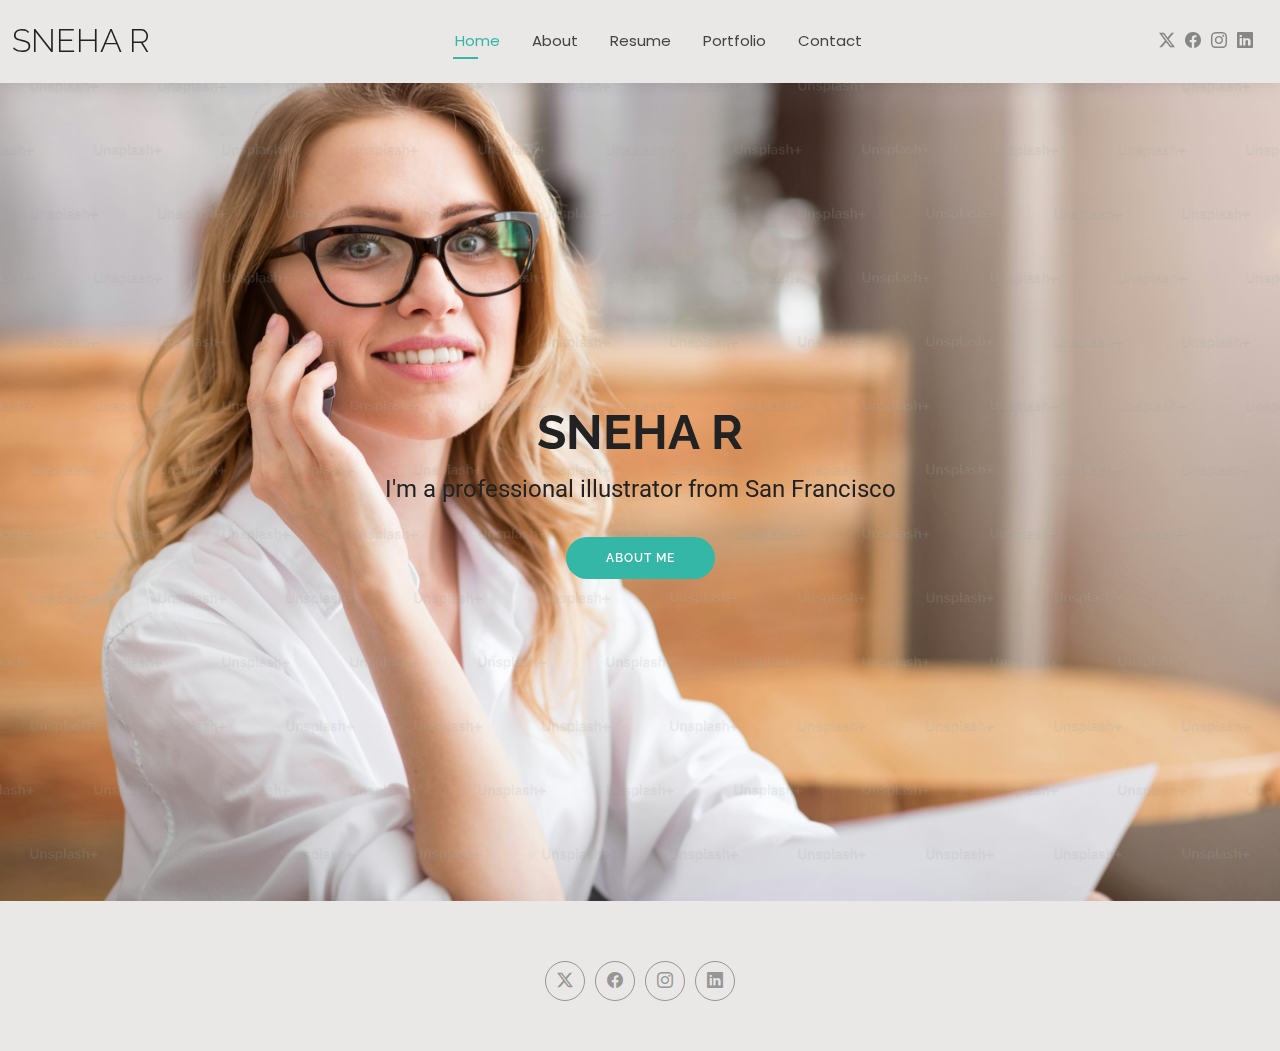
<file: index.html>
<!DOCTYPE html>
<html lang="en">

<head>
  <meta charset="utf-8">
  <meta content="width=device-width, initial-scale=1.0" name="viewport">
  <title>Sneha-Portfolio</title>
  <meta name="description" content="">
  <meta name="keywords" content="">

  <!-- Favicons -->
  <link href="assets/img/sicon.jpg" rel="icon">
  <link href="assets/img/sicon.jpg" rel="apple-touch-icon">

  <!-- Fonts -->
  <link href="https://fonts.googleapis.com" rel="preconnect">
  <link href="https://fonts.gstatic.com" rel="preconnect" crossorigin>
  <link href="https://fonts.googleapis.com/css2?family=Roboto:ital,wght@0,100;0,300;0,400;0,500;0,700;0,900;1,100;1,300;1,400;1,500;1,700;1,900&family=Poppins:ital,wght@0,100;0,200;0,300;0,400;0,500;0,600;0,700;0,800;0,900;1,100;1,200;1,300;1,400;1,500;1,600;1,700;1,800;1,900&family=Raleway:ital,wght@0,100;0,200;0,300;0,400;0,500;0,600;0,700;0,800;0,900;1,100;1,200;1,300;1,400;1,500;1,600;1,700;1,800;1,900&display=swap" rel="stylesheet">

  <!-- Vendor CSS Files -->
  <link href="assets/vendor/bootstrap/css/bootstrap.min.css" rel="stylesheet">
  <link href="assets/vendor/bootstrap-icons/bootstrap-icons.css" rel="stylesheet">
  <link href="assets/vendor/aos/aos.css" rel="stylesheet">
  <link href="assets/vendor/swiper/swiper-bundle.min.css" rel="stylesheet">
  <link href="assets/vendor/glightbox/css/glightbox.min.css" rel="stylesheet">

  <!-- Main CSS File -->
  <link href="assets/css/main.css" rel="stylesheet">

  <!-- =======================================================
  * Template Name: Kelly
  * Template URL: https://bootstrapmade.com/kelly-free-bootstrap-cv-resume-html-template/
  * Updated: Aug 07 2024 with Bootstrap v5.3.3
  * Author: BootstrapMade.com
  * License: https://bootstrapmade.com/license/
  ======================================================== -->
</head>

<body class="index-page">

  <header id="header" class="header d-flex align-items-center light-background sticky-top">
    <div class="container-fluid position-relative d-flex align-items-center justify-content-between">

      <a href="index.html" class="logo d-flex align-items-center me-auto me-xl-0">
        <!-- Uncomment the line below if you also wish to use an image logo -->
        <!-- <img src="assets/img/logo.png" alt=""> -->
        <h1 class="sitename">SNEHA R</h1>
      </a>

      <nav id="navmenu" class="navmenu">
        <ul>
          <li><a href="index.html" class="active">Home</a></li>
          <li><a href="about.html">About</a></li>
          <li><a href="resume.html">Resume</a></li>
          <!-- <li><a href="services.html">Services</a></li> -->
          <li><a href="portfolio.html">Portfolio</a></li>
         
          <li><a href="contact.html">Contact</a></li>
        </ul>
        <i class="mobile-nav-toggle d-xl-none bi bi-list"></i>
      </nav>

      <div class="header-social-links">
        <a href="#" class="twitter"><i class="bi bi-twitter-x"></i></a>
        <a href="#" class="facebook"><i class="bi bi-facebook"></i></a>
        <a href="https://www.instagram.com/__.snehhha.___/?next=%2F&hl=en" class="instagram"><i class="bi bi-instagram"></i></a>
        <a href="#" class="linkedin"><i class="bi bi-linkedin"></i></a>
      </div>

    </div>
  </header>

  <main class="main">

    <!-- Hero Section -->
    <section id="hero" class="hero section" >

      <img src="assets/img/two.jpg" alt="" data-aos="fade-in">

      <div class="container text-center" data-aos="zoom-out" data-aos-delay="100">
        <div class="row justify-content-center">
          <div class="col-lg-8">
            <h2>SNEHA R</h2>
            <p>I'm a professional illustrator from San Francisco</p>
            <a href="about.html" class="btn-get-started">About Me</a>
          </div>
        </div>
      </div>

    </section><!-- /Hero Section -->

  </main>

  <footer id="footer" class="footer light-background">

    <div class="container">
      <div class="copyright text-center ">
        <!-- <p>© <span>Copyright</span> <strong class="px-1 sitename">sneha</strong> <span>All Rights Reserved<br></span></p> -->
      </div>
      <div class="social-links d-flex justify-content-center">
        <a href=""><i class="bi bi-twitter-x"></i></a>
        <a href=""><i class="bi bi-facebook"></i></a>
        <a href="https://www.instagram.com/__.snehhha.___/?next=%2F&hl=en"><i class="bi bi-instagram"></i></a>
        <a href=""><i class="bi bi-linkedin"></i></a>
      </div>
      <div class="credits">
        <!-- All the links in the footer should remain intact. -->
        <!-- You can delete the links only if you've purchased the pro version. -->
        <!-- Licensing information: https://bootstrapmade.com/license/ -->
        <!-- Purchase the pro version with working PHP/AJAX contact form: [buy-url] -->
        <!-- Designed by <a href="https://bootstrapmade.com/">BootstrapMade</a> -->
      </div>
    </div>

  </footer>

  <!-- Scroll Top -->
  <a href="#" id="scroll-top" class="scroll-top d-flex align-items-center justify-content-center"><i class="bi bi-arrow-up-short"></i></a>

  <!-- Preloader -->
  <div id="preloader"></div>

  <!-- Vendor JS Files -->
  <script src="assets/vendor/bootstrap/js/bootstrap.bundle.min.js"></script>
  <script src="assets/vendor/php-email-form/validate.js"></script>
  <script src="assets/vendor/aos/aos.js"></script>
  <script src="assets/vendor/waypoints/noframework.waypoints.js"></script>
  <script src="assets/vendor/purecounter/purecounter_vanilla.js"></script>
  <script src="assets/vendor/swiper/swiper-bundle.min.js"></script>
  <script src="assets/vendor/glightbox/js/glightbox.min.js"></script>
  <script src="assets/vendor/imagesloaded/imagesloaded.pkgd.min.js"></script>
  <script src="assets/vendor/isotope-layout/isotope.pkgd.min.js"></script>

  <!-- Main JS File -->
  <script src="assets/js/main.js"></script>

</body>

</html>
</file>
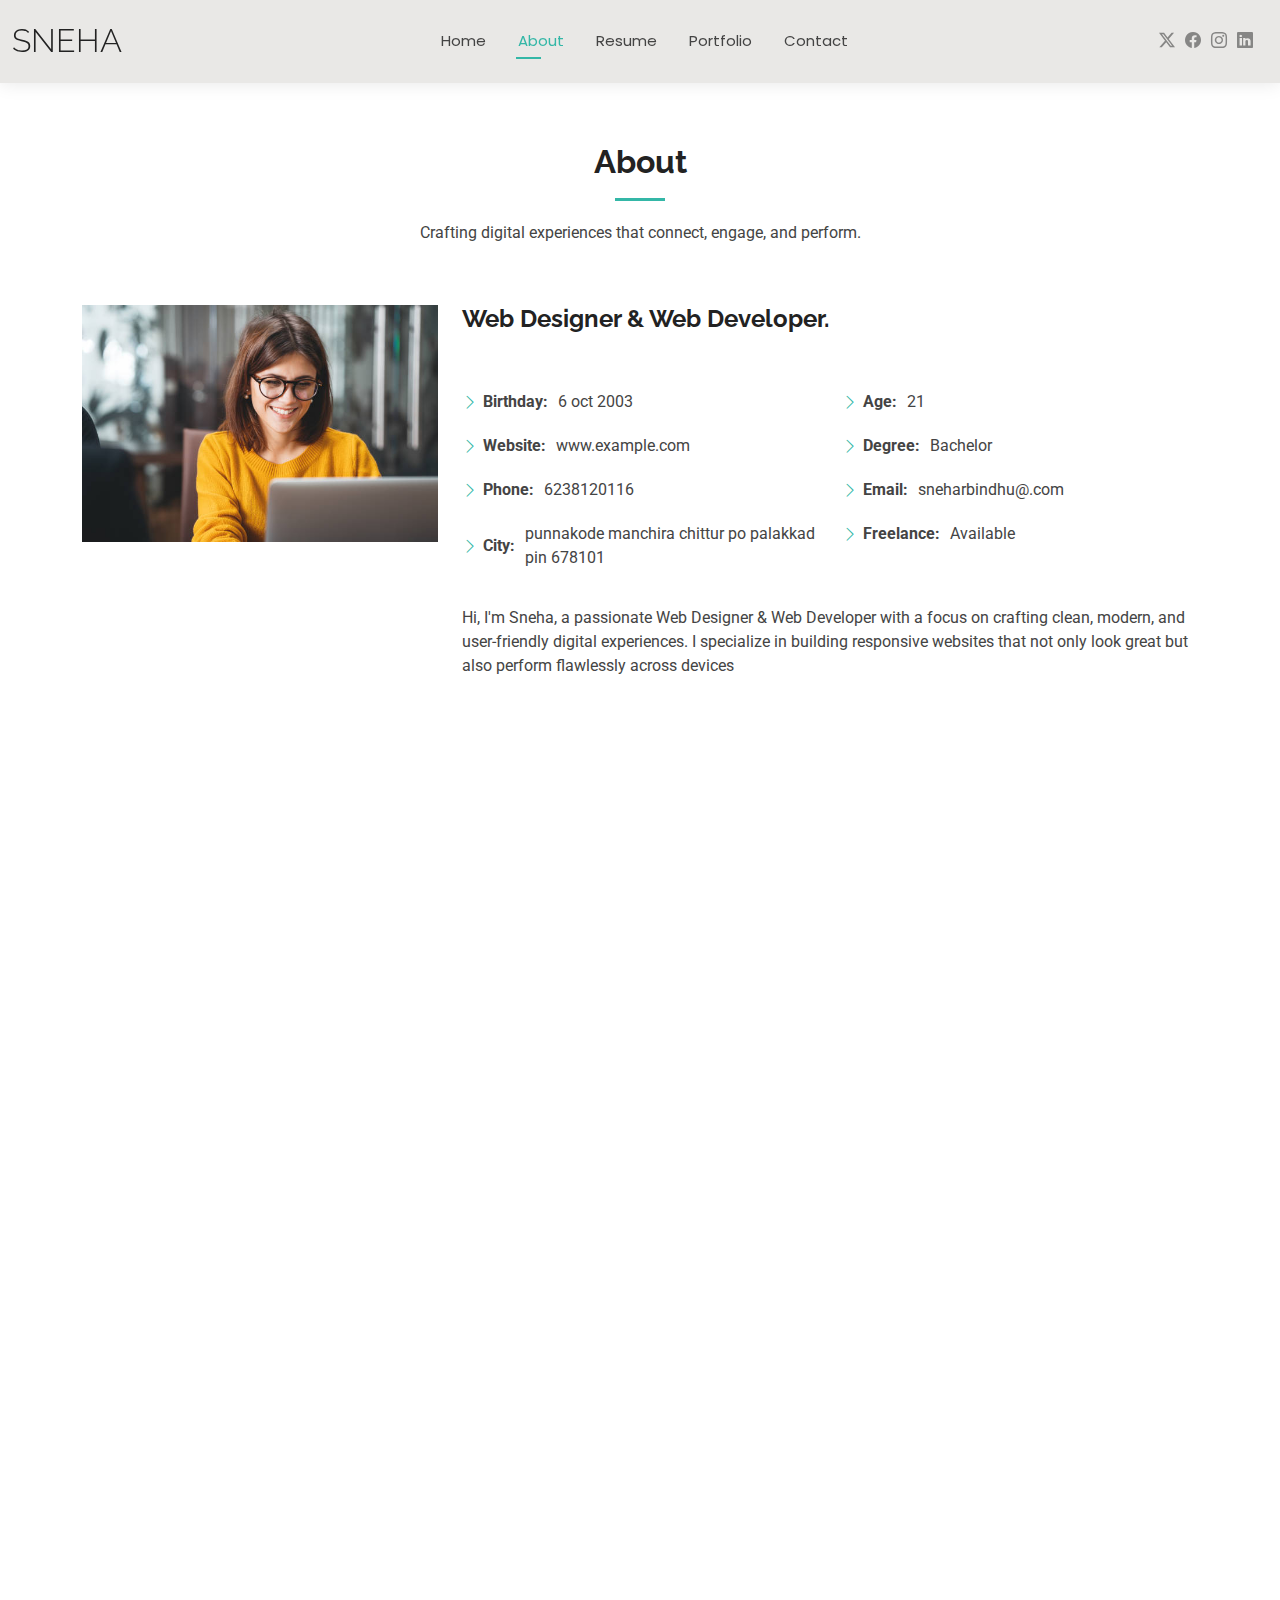
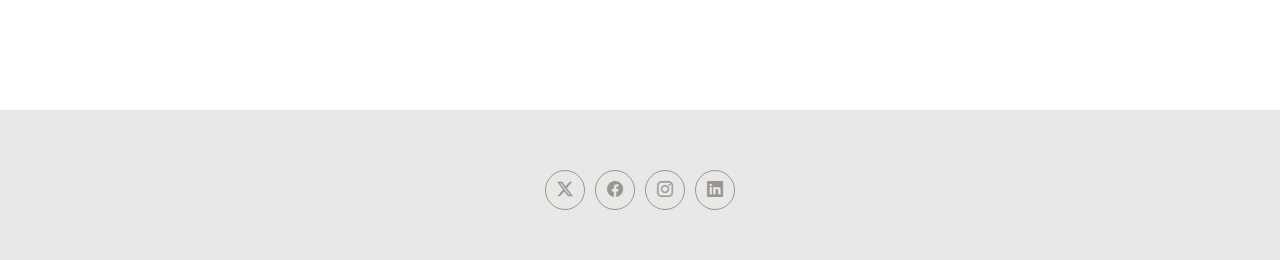
<file: about.html>
<!DOCTYPE html>
<html lang="en">

<head>
  <meta charset="utf-8">
  <meta content="width=device-width, initial-scale=1.0" name="viewport">
  <title>About - sneha Bootstrap Template</title>
  <meta name="description" content="">
  <meta name="keywords" content="">

  <!-- Favicons -->
  <link href="assets/img/favicon.png" rel="icon">
  <link href="assets/img/apple-touch-icon.png" rel="apple-touch-icon">

  <!-- Fonts -->
  <link href="https://fonts.googleapis.com" rel="preconnect">
  <link href="https://fonts.gstatic.com" rel="preconnect" crossorigin>
  <link href="https://fonts.googleapis.com/css2?family=Roboto:ital,wght@0,100;0,300;0,400;0,500;0,700;0,900;1,100;1,300;1,400;1,500;1,700;1,900&family=Poppins:ital,wght@0,100;0,200;0,300;0,400;0,500;0,600;0,700;0,800;0,900;1,100;1,200;1,300;1,400;1,500;1,600;1,700;1,800;1,900&family=Raleway:ital,wght@0,100;0,200;0,300;0,400;0,500;0,600;0,700;0,800;0,900;1,100;1,200;1,300;1,400;1,500;1,600;1,700;1,800;1,900&display=swap" rel="stylesheet">

  <!-- Vendor CSS Files -->
  <link href="assets/vendor/bootstrap/css/bootstrap.min.css" rel="stylesheet">
  <link href="assets/vendor/bootstrap-icons/bootstrap-icons.css" rel="stylesheet">
  <link href="assets/vendor/aos/aos.css" rel="stylesheet">
  <link href="assets/vendor/swiper/swiper-bundle.min.css" rel="stylesheet">
  <link href="assets/vendor/glightbox/css/glightbox.min.css" rel="stylesheet">

  <!-- Main CSS File -->
  <link href="assets/css/main.css" rel="stylesheet">

  <!-- =======================================================
  * Template Name: Kelly
  * Template URL: https://bootstrapmade.com/kelly-free-bootstrap-cv-resume-html-template/
  * Updated: Aug 07 2024 with Bootstrap v5.3.3
  * Author: BootstrapMade.com
  * License: https://bootstrapmade.com/license/
  ======================================================== -->
</head>

<body class="about-page">

  <header id="header" class="header d-flex align-items-center light-background sticky-top">
    <div class="container-fluid position-relative d-flex align-items-center justify-content-between">

      <a href="index.html" class="logo d-flex align-items-center me-auto me-xl-0">
        <!-- Uncomment the line below if you also wish to use an image logo -->
        <!-- <img src="assets/img/logo.png" alt=""> -->
        <h1 class="sitename">sneha</h1>
      </a>

      <nav id="navmenu" class="navmenu">
        <ul>
          <li><a href="index.html">Home</a></li>
          <li><a href="about.html" class="active">About</a></li>
          <li><a href="resume.html">Resume</a></li>
          <!-- <li><a href="services.html">Services</a></li> -->
          <li><a href="portfolio.html">Portfolio</a></li>
          
          <li><a href="contact.html">Contact</a></li>
        </ul>
        <i class="mobile-nav-toggle d-xl-none bi bi-list"></i>
      </nav>

      <div class="header-social-links">
        <a href="#" class="twitter"><i class="bi bi-twitter-x"></i></a>
        <a href="#" class="facebook"><i class="bi bi-facebook"></i></a>
        <a href="https://www.instagram.com/__.snehhha.___/?next=%2F&hl=en" class="instagram"><i class="bi bi-instagram"></i></a>
        <a href="#" class="linkedin"><i class="bi bi-linkedin"></i></a>
      </div>

    </div>
  </header>

  <main class="main">

    <!-- About Section -->
    <section id="about" class="about section">

      <!-- Section Title -->
      <div class="container section-title" data-aos="fade-up">
        <h2>About</h2>
        <p>Crafting digital experiences that connect, engage, and perform.</p>
      </div><!-- End Section Title -->

      <div class="container" data-aos="fade-up" data-aos-delay="100">

        <div class="row gy-4 justify-content-center">
          <div class="col-lg-4">
            <img src="assets/img/yellow.jpg" class="img-fluid" alt="">
          </div>
          <div class="col-lg-8 content">
            <h2>Web Designer &amp; Web Developer.</h2>
            <p class="fst-italic py-3">
             
            </p>
            <div class="row">
              <div class="col-lg-6">
                <ul>
                  <li><i class="bi bi-chevron-right"></i> <strong>Birthday:</strong> <span>6 oct 2003</span></li>
                  <li><i class="bi bi-chevron-right"></i> <strong>Website:</strong> <span>www.example.com</span></li>
                  <li><i class="bi bi-chevron-right"></i> <strong>Phone:</strong> <span>6238120116</span></li>
                  <li><i class="bi bi-chevron-right"></i> <strong>City:</strong> <span>punnakode manchira chittur po palakkad pin 678101</span></li>
                </ul>
              </div>
              <div class="col-lg-6">
                <ul>
                  <li><i class="bi bi-chevron-right"></i> <strong>Age:</strong> <span>21</span></li>
                  <li><i class="bi bi-chevron-right"></i> <strong>Degree:</strong> <span>Bachelor</span></li>
                  <li><i class="bi bi-chevron-right"></i> <strong>Email:</strong> <span>sneharbindhu@.com</span></li>
                  <li><i class="bi bi-chevron-right"></i> <strong>Freelance:</strong> <span>Available</span></li>
                </ul>
              </div>
            </div>
            <p class="py-3">
             Hi, I'm Sneha, a passionate Web Designer & Web Developer with a focus on crafting clean, modern, and user-friendly digital experiences. I specialize in building responsive websites that not only look great but also perform flawlessly across devices
            </p>
          </div>
        </div>

      </div>

    </section><!-- /About Section -->

    <!-- Skills Section -->
    <section id="skills" class="skills section">

      <!-- Section Title -->
      <div class="container section-title" data-aos="fade-up">
        <h2>Skills</h2>
        <p>Bridging creativity and code — here’s what I bring to the table.</p>
      </div><!-- End Section Title -->

      <div class="container" data-aos="fade-up" data-aos-delay="100">

        <div class="row skills-content skills-animation">

          <div class="col-lg-6">

            <div class="progress">
              <span class="skill"><span>HTML</span> <i class="val">100%</i></span>
              <div class="progress-bar-wrap">
                <div class="progress-bar" role="progressbar" aria-valuenow="100" aria-valuemin="0" aria-valuemax="100"></div>
              </div>
            </div><!-- End Skills Item -->

            <div class="progress">
              <span class="skill"><span>CSS</span> <i class="val">90%</i></span>
              <div class="progress-bar-wrap">
                <div class="progress-bar" role="progressbar" aria-valuenow="90" aria-valuemin="0" aria-valuemax="100"></div>
              </div>
            </div><!-- End Skills Item -->

            <div class="progress">
              <span class="skill"><span>JavaScript</span> <i class="val">75%</i></span>
              <div class="progress-bar-wrap">
                <div class="progress-bar" role="progressbar" aria-valuenow="75" aria-valuemin="0" aria-valuemax="100"></div>
              </div>
            </div><!-- End Skills Item -->

          </div>

          <div class="col-lg-6">

            <div class="progress">
              <span class="skill"><span>PHP</span> <i class="val">80%</i></span>
              <div class="progress-bar-wrap">
                <div class="progress-bar" role="progressbar" aria-valuenow="80" aria-valuemin="0" aria-valuemax="100"></div>
              </div>
            </div><!-- End Skills Item -->

            <div class="progress">
              <span class="skill"><span>WordPress/CMS</span> <i class="val">90%</i></span>
              <div class="progress-bar-wrap">
                <div class="progress-bar" role="progressbar" aria-valuenow="90" aria-valuemin="0" aria-valuemax="100"></div>
              </div>
            </div><!-- End Skills Item -->

            <div class="progress">
              <span class="skill"><span>Photoshop</span> <i class="val">55%</i></span>
              <div class="progress-bar-wrap">
                <div class="progress-bar" role="progressbar" aria-valuenow="55" aria-valuemin="0" aria-valuemax="100"></div>
              </div>
            </div><!-- End Skills Item -->

          </div>

        </div>

      </div>

    </section><!-- /Skills Section -->

    <!-- Stats Section -->
    <section id="stats" class="stats section">

      <!-- Section Title -->
      <div class="container section-title" data-aos="fade-up">
        <h2>Facts</h2>
        <p>Key highlights and achievements at a glance.</p>
      </div><!-- End Section Title -->

      <div class="container" data-aos="fade-up" data-aos-delay="100">

        <div class="row gy-4">

          <div class="col-lg-3 col-md-6">
            <div class="stats-item text-center w-100 h-100">
              <span data-purecounter-start="0" data-purecounter-end="232" data-purecounter-duration="1" class="purecounter"></span>
              <p>Clients</p>
            </div>
          </div><!-- End Stats Item -->

          <div class="col-lg-3 col-md-6">
            <div class="stats-item text-center w-100 h-100">
              <span data-purecounter-start="0" data-purecounter-end="521" data-purecounter-duration="1" class="purecounter"></span>
              <p>Projects</p>
            </div>
          </div><!-- End Stats Item -->

          <div class="col-lg-3 col-md-6">
            <div class="stats-item text-center w-100 h-100">
              <span data-purecounter-start="0" data-purecounter-end="1453" data-purecounter-duration="1" class="purecounter"></span>
              <p>Hours Of Support</p>
            </div>
          </div><!-- End Stats Item -->

          <div class="col-lg-3 col-md-6">
            <div class="stats-item text-center w-100 h-100">
              <span data-purecounter-start="0" data-purecounter-end="32" data-purecounter-duration="1" class="purecounter"></span>
              <p>Workers</p>
            </div>
          </div><!-- End Stats Item -->

        </div>

      </div>

    </section><!-- /Stats Section -->

    <!-- Testimonials Section -->
    

  </main>

  <footer id="footer" class="footer light-background">

    <div class="container">
      <div class="copyright text-center ">
        <!-- <p>© <span>Copyright</span> <strong class="px-1 sitename">sneha</strong> <span>All Rights Reserved<br></span></p> -->
      </div>
      <div class="social-links d-flex justify-content-center">
        <a href=""><i class="bi bi-twitter-x"></i></a>
        <a href=""><i class="bi bi-facebook"></i></a>
        <a href="https://www.instagram.com/__.snehhha.___/?next=%2F&hl=en"><i class="bi bi-instagram"></i></a>
        <a href=""><i class="bi bi-linkedin"></i></a>
      </div>
      <div class="credits">
        <!-- All the links in the footer should remain intact. -->
        <!-- You can delete the links only if you've purchased the pro version. -->
        <!-- Licensing information: https://bootstrapmade.com/license/ -->
        <!-- Purchase the pro version with working PHP/AJAX contact form: [buy-url] -->
        <!-- Designed by <a href="https://bootstrapmade.com/">BootstrapMade</a> -->
      </div>
    </div>

  </footer>

  <!-- Scroll Top -->
  <a href="#" id="scroll-top" class="scroll-top d-flex align-items-center justify-content-center"><i class="bi bi-arrow-up-short"></i></a>

  <!-- Preloader -->
  <div id="preloader"></div>

  <!-- Vendor JS Files -->
  <script src="assets/vendor/bootstrap/js/bootstrap.bundle.min.js"></script>
  <script src="assets/vendor/php-email-form/validate.js"></script>
  <script src="assets/vendor/aos/aos.js"></script>
  <script src="assets/vendor/waypoints/noframework.waypoints.js"></script>
  <script src="assets/vendor/purecounter/purecounter_vanilla.js"></script>
  <script src="assets/vendor/swiper/swiper-bundle.min.js"></script>
  <script src="assets/vendor/glightbox/js/glightbox.min.js"></script>
  <script src="assets/vendor/imagesloaded/imagesloaded.pkgd.min.js"></script>
  <script src="assets/vendor/isotope-layout/isotope.pkgd.min.js"></script>

  <!-- Main JS File -->
  <script src="assets/js/main.js"></script>

</body>

</html>
</file>
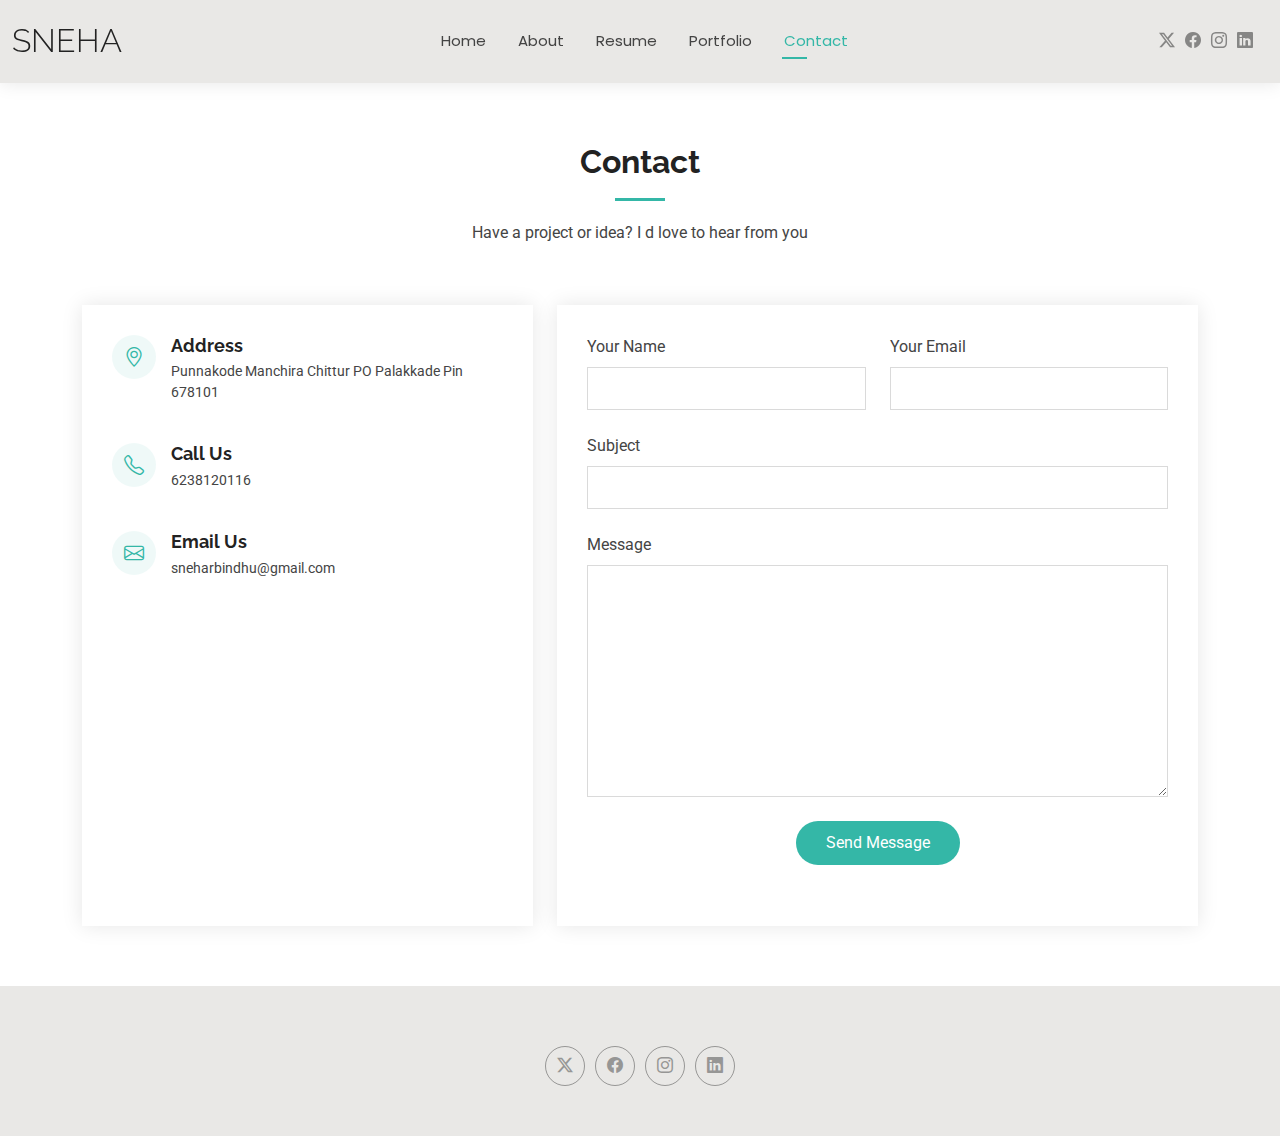
<file: contact.html>
<!DOCTYPE html>
<html lang="en">

<head>
  <meta charset="utf-8">
  <meta content="width=device-width, initial-scale=1.0" name="viewport">
  <title>Contact - sneha Bootstrap Template</title>
  <meta name="description" content="">
  <meta name="keywords" content="">

  <!-- Favicons -->
  <link href="assets/img/favicon.png" rel="icon">
  <link href="assets/img/apple-touch-icon.png" rel="apple-touch-icon">

  <!-- Fonts -->
  <link href="https://fonts.googleapis.com" rel="preconnect">
  <link href="https://fonts.gstatic.com" rel="preconnect" crossorigin>
  <link href="https://fonts.googleapis.com/css2?family=Roboto:ital,wght@0,100;0,300;0,400;0,500;0,700;0,900;1,100;1,300;1,400;1,500;1,700;1,900&family=Poppins:ital,wght@0,100;0,200;0,300;0,400;0,500;0,600;0,700;0,800;0,900;1,100;1,200;1,300;1,400;1,500;1,600;1,700;1,800;1,900&family=Raleway:ital,wght@0,100;0,200;0,300;0,400;0,500;0,600;0,700;0,800;0,900;1,100;1,200;1,300;1,400;1,500;1,600;1,700;1,800;1,900&display=swap" rel="stylesheet">

  <!-- Vendor CSS Files -->
  <link href="assets/vendor/bootstrap/css/bootstrap.min.css" rel="stylesheet">
  <link href="assets/vendor/bootstrap-icons/bootstrap-icons.css" rel="stylesheet">
  <link href="assets/vendor/aos/aos.css" rel="stylesheet">
  <link href="assets/vendor/swiper/swiper-bundle.min.css" rel="stylesheet">
  <link href="assets/vendor/glightbox/css/glightbox.min.css" rel="stylesheet">

  <!-- Main CSS File -->
  <link href="assets/css/main.css" rel="stylesheet">

  <!-- =======================================================
  * Template Name: Kelly
  * Template URL: https://bootstrapmade.com/kelly-free-bootstrap-cv-resume-html-template/
  * Updated: Aug 07 2024 with Bootstrap v5.3.3
  * Author: BootstrapMade.com
  * License: https://bootstrapmade.com/license/
  ======================================================== -->
</head>

<body class="contact-page">

  <header id="header" class="header d-flex align-items-center light-background sticky-top">
    <div class="container-fluid position-relative d-flex align-items-center justify-content-between">

      <a href="index.html" class="logo d-flex align-items-center me-auto me-xl-0">
        <!-- Uncomment the line below if you also wish to use an image logo -->
        <!-- <img src="assets/img/logo.png" alt=""> -->
        <h1 class="sitename">sneha</h1>
      </a>

      <nav id="navmenu" class="navmenu">
        <ul>
          <li><a href="index.html">Home</a></li>
          <li><a href="about.html">About</a></li>
          <li><a href="resume.html">Resume</a></li>
          <!-- <li><a href="services.html">Services</a></li> -->
          <li><a href="portfolio.html">Portfolio</a></li>
         
          <li><a href="contact.html" class="active">Contact</a></li>
        </ul>
        <i class="mobile-nav-toggle d-xl-none bi bi-list"></i>
      </nav>

      <div class="header-social-links">
        <a href="#" class="twitter"><i class="bi bi-twitter-x"></i></a>
        <a href="#" class="facebook"><i class="bi bi-facebook"></i></a>
        <a href="https://www.instagram.com/__.snehhha.___/?next=%2F&hl=en" class="instagram"><i class="bi bi-instagram"></i></a>
        <a href="#" class="linkedin"><i class="bi bi-linkedin"></i></a>
      </div>

    </div>
  </header>

  <main class="main">

    <!-- Contact Section -->
    <section id="contact" class="contact section">

      <!-- Section Title -->
      <div class="container section-title" data-aos="fade-up">
        <h2>Contact</h2>
        <p>Have a project or idea? I d love to hear from you</p>
      </div><!-- End Section Title -->

      <div class="container" data-aos="fade-up" data-aos-delay="100">

        <div class="row gy-4">

          <div class="col-lg-5">

            <div class="info-wrap">
              <div class="info-item d-flex" data-aos="fade-up" data-aos-delay="200">
                <i class="bi bi-geo-alt flex-shrink-0"></i>
                <div>
                  <h3>Address</h3>
                  <p>Punnakode Manchira Chittur PO Palakkade Pin 678101</p>
                </div>
              </div><!-- End Info Item -->

              <div class="info-item d-flex" data-aos="fade-up" data-aos-delay="300">
                <i class="bi bi-telephone flex-shrink-0"></i>
                <div>
                  <h3>Call Us</h3>
                  <p>6238120116</p>
                </div>
              </div><!-- End Info Item -->

              <div class="info-item d-flex" data-aos="fade-up" data-aos-delay="400">
                <i class="bi bi-envelope flex-shrink-0"></i>
                <div>
                  <h3>Email Us</h3>
                  <p>sneharbindhu@gmail.com</p>
                </div>
              </div><!-- End Info Item -->

              <iframe src="https://www.google.com/maps/embed?pb=!1m14!1m8!1m3!1d48389.78314118045!2d-74.006138!3d40.710059!3m2!1i1024!2i768!4f13.1!3m3!1m2!1s0x89c25a22a3bda30d%3A0xb89d1fe6bc499443!2sDowntown%20Conference%20Center!5e0!3m2!1sen!2sus!4v1676961268712!5m2!1sen!2sus" frameborder="0" style="border:0; width: 100%; height: 270px;" allowfullscreen="" loading="lazy" referrerpolicy="no-referrer-when-downgrade"></iframe>
            </div>
          </div>

          <div class="col-lg-7">
            <form action="forms/contact.php" method="post" class="php-email-form" data-aos="fade-up" data-aos-delay="200">
              <div class="row gy-4">

                <div class="col-md-6">
                  <label for="name-field" class="pb-2">Your Name</label>
                  <input type="text" name="name" id="name-field" class="form-control" required="">
                </div>

                <div class="col-md-6">
                  <label for="email-field" class="pb-2">Your Email</label>
                  <input type="email" class="form-control" name="email" id="email-field" required="">
                </div>

                <div class="col-md-12">
                  <label for="subject-field" class="pb-2">Subject</label>
                  <input type="text" class="form-control" name="subject" id="subject-field" required="">
                </div>

                <div class="col-md-12">
                  <label for="message-field" class="pb-2">Message</label>
                  <textarea class="form-control" name="message" rows="10" id="message-field" required=""></textarea>
                </div>

                <div class="col-md-12 text-center">
                  <div class="loading">Loading</div>
                  <div class="error-message"></div>
                  <div class="sent-message">Your message has been sent. Thank you!</div>

                  <button type="submit">Send Message</button>
                </div>

              </div>
            </form>
          </div><!-- End Contact Form -->

        </div>

      </div>

    </section><!-- /Contact Section -->

  </main>

  <footer id="footer" class="footer light-background">

    <div class="container">
      <div class="copyright text-center ">
        <!-- <p>© <span>Copyright</span> <strong class="px-1 sitename">sneha</strong> <span>All Rights Reserved<br></span></p> -->
      </div>
      <div class="social-links d-flex justify-content-center">
        <a href=""><i class="bi bi-twitter-x"></i></a>
        <a href=""><i class="bi bi-facebook"></i></a>
        <a href="https://www.instagram.com/__.snehhha.___/?next=%2F&hl=en"><i class="bi bi-instagram"></i></a>
        <a href=""><i class="bi bi-linkedin"></i></a>
      </div>
      <div class="credits">
        <!-- All the links in the footer should remain intact. -->
        <!-- You can delete the links only if you've purchased the pro version. -->
        <!-- Licensing information: https://bootstrapmade.com/license/ -->
        <!-- Purchase the pro version with working PHP/AJAX contact form: [buy-url] -->
        <!-- Designed by <a href="https://bootstrapmade.com/">BootstrapMade</a> -->
      </div>
    </div>

  </footer>

  <!-- Scroll Top -->
  <a href="#" id="scroll-top" class="scroll-top d-flex align-items-center justify-content-center"><i class="bi bi-arrow-up-short"></i></a>

  <!-- Preloader -->
  <div id="preloader"></div>

  <!-- Vendor JS Files -->
  <script src="assets/vendor/bootstrap/js/bootstrap.bundle.min.js"></script>
  <script src="assets/vendor/php-email-form/validate.js"></script>
  <script src="assets/vendor/aos/aos.js"></script>
  <script src="assets/vendor/waypoints/noframework.waypoints.js"></script>
  <script src="assets/vendor/purecounter/purecounter_vanilla.js"></script>
  <script src="assets/vendor/swiper/swiper-bundle.min.js"></script>
  <script src="assets/vendor/glightbox/js/glightbox.min.js"></script>
  <script src="assets/vendor/imagesloaded/imagesloaded.pkgd.min.js"></script>
  <script src="assets/vendor/isotope-layout/isotope.pkgd.min.js"></script>

  <!-- Main JS File -->
  <script src="assets/js/main.js"></script>

</body>

</html>
</file>
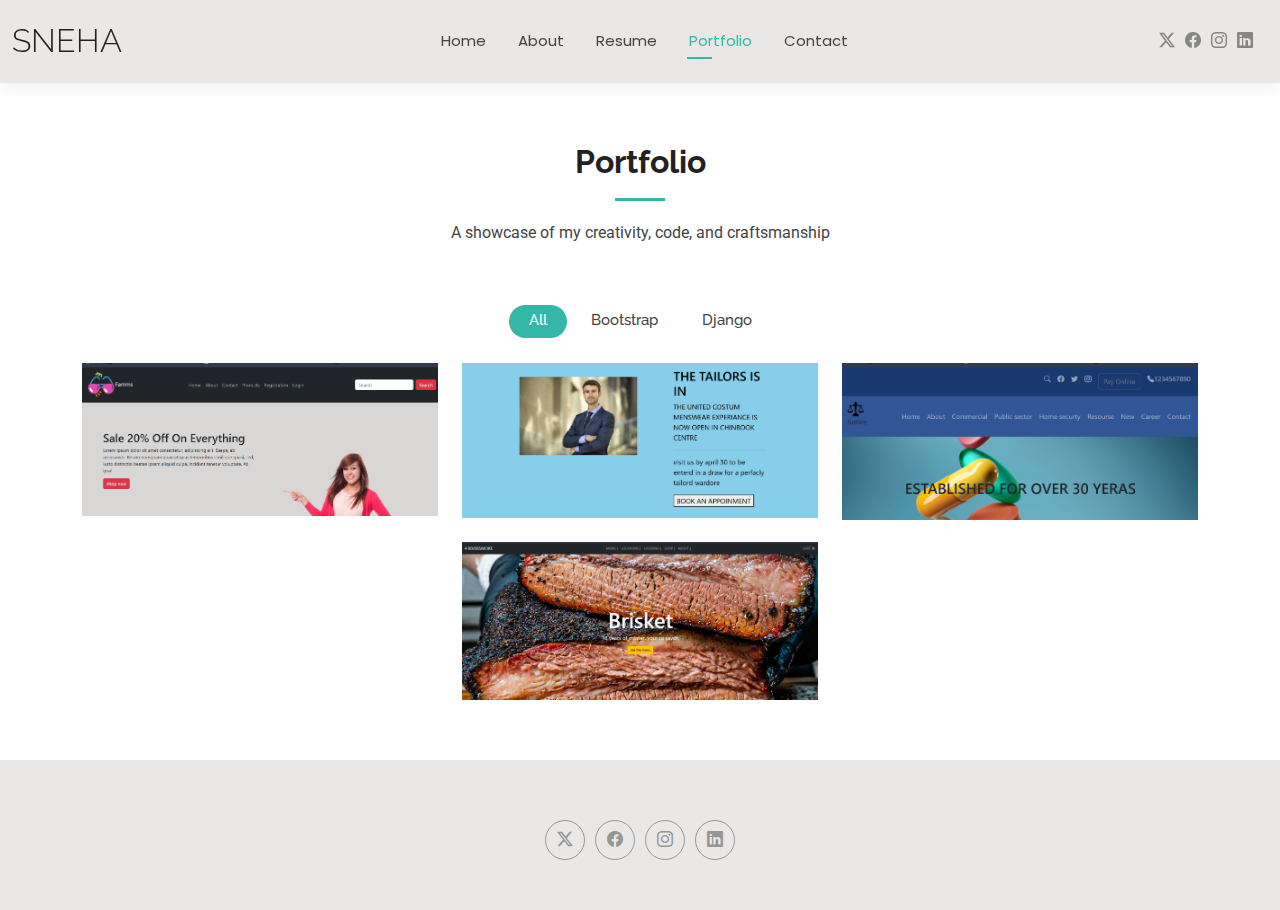
<file: portfolio.html>
<!DOCTYPE html>
<html lang="en">

<head>
  <meta charset="utf-8">
  <meta content="width=device-width, initial-scale=1.0" name="viewport">
  <title>Portfolio - sneha Bootstrap Template</title>
  <meta name="description" content="">
  <meta name="keywords" content="">

  <!-- Favicons -->
  <link href="assets/img/favicon.png" rel="icon">
  <link href="assets/img/apple-touch-icon.png" rel="apple-touch-icon">

  <!-- Fonts -->
  <link href="https://fonts.googleapis.com" rel="preconnect">
  <link href="https://fonts.gstatic.com" rel="preconnect" crossorigin>
  <link href="https://fonts.googleapis.com/css2?family=Roboto:ital,wght@0,100;0,300;0,400;0,500;0,700;0,900;1,100;1,300;1,400;1,500;1,700;1,900&family=Poppins:ital,wght@0,100;0,200;0,300;0,400;0,500;0,600;0,700;0,800;0,900;1,100;1,200;1,300;1,400;1,500;1,600;1,700;1,800;1,900&family=Raleway:ital,wght@0,100;0,200;0,300;0,400;0,500;0,600;0,700;0,800;0,900;1,100;1,200;1,300;1,400;1,500;1,600;1,700;1,800;1,900&display=swap" rel="stylesheet">

  <!-- Vendor CSS Files -->
  <link href="assets/vendor/bootstrap/css/bootstrap.min.css" rel="stylesheet">
  <link href="assets/vendor/bootstrap-icons/bootstrap-icons.css" rel="stylesheet">
  <link href="assets/vendor/aos/aos.css" rel="stylesheet">
  <link href="assets/vendor/swiper/swiper-bundle.min.css" rel="stylesheet">
  <link href="assets/vendor/glightbox/css/glightbox.min.css" rel="stylesheet">

  <!-- Main CSS File -->
  <link href="assets/css/main.css" rel="stylesheet">

  <!-- =======================================================
  * Template Name: Kelly
  * Template URL: https://bootstrapmade.com/kelly-free-bootstrap-cv-resume-html-template/
  * Updated: Aug 07 2024 with Bootstrap v5.3.3
  * Author: BootstrapMade.com
  * License: https://bootstrapmade.com/license/
  ======================================================== -->
</head>

<body class="portfolio-page">

  <header id="header" class="header d-flex align-items-center light-background sticky-top">
    <div class="container-fluid position-relative d-flex align-items-center justify-content-between">

      <a href="index.html" class="logo d-flex align-items-center me-auto me-xl-0">
        <!-- Uncomment the line below if you also wish to use an image logo -->
        <!-- <img src="assets/img/logo.png" alt=""> -->
        <h1 class="sitename">sneha</h1>
      </a>

      <nav id="navmenu" class="navmenu">
        <ul>
          <li><a href="index.html">Home</a></li>
          <li><a href="about.html">About</a></li>
          <li><a href="resume.html">Resume</a></li>
        
          <li><a href="portfolio.html" class="active">Portfolio</a></li>
         
          <li><a href="contact.html">Contact</a></li>
        </ul>
        <i class="mobile-nav-toggle d-xl-none bi bi-list"></i>
      </nav>

      <div class="header-social-links">
        <a href="#" class="twitter"><i class="bi bi-twitter-x"></i></a>
        <a href="#" class="facebook"><i class="bi bi-facebook"></i></a>
        <a href="https://www.instagram.com/__.snehhha.___/?next=%2F&hl=en" class="instagram"><i class="bi bi-instagram"></i></a>
        <a href="#" class="linkedin"><i class="bi bi-linkedin"></i></a>
      </div>

    </div>
  </header>

  <main class="main">

    <!-- Portfolio Section -->
    <section id="portfolio" class="portfolio section">

      <!-- Section Title -->
      <div class="container section-title" data-aos="fade-up">
        <h2>Portfolio</h2>
        <p>A showcase of my creativity, code, and craftsmanship</p>
      </div><!-- End Section Title -->

      <div class="container">

        <div class="isotope-layout" data-default-filter="*" data-layout="masonry" data-sort="original-order">

          <ul class="portfolio-filters isotope-filters" data-aos="fade-up" data-aos-delay="100">
            <li data-filter="*" class="filter-active">All</li>
            <li data-filter=".filter-app">Bootstrap</li>
            <li data-filter=".filter-product">Django</li>
          
          </ul><!-- End Portfolio Filters -->

          <div class="row gy-4 isotope-container" data-aos="fade-up" data-aos-delay="200">

            <div class="col-lg-4 col-md-6 portfolio-item isotope-item filter-product">
              <img src="assets/img/project1.png" class="img-fluid" alt="">
              <div class="portfolio-info">
                <h4>Project 1</h4>
                <a href="assets/img/project1.png" title="Project 1" data-gallery="portfolio-gallery-app" class="glightbox preview-link"><i class="bi bi-zoom-in"></i></a>
                <a href="http://plugnshop.pythonanywhere.com/" title="More Details" class="details-link"><i class="bi bi-link-45deg"></i></a>
              </div>
            </div><!-- End Portfolio Item -->

            <div class="col-lg-4 col-md-6 portfolio-item isotope-item filter-app">
              <img src="assets/img/project2.png" class="img-fluid" alt="">
              <div class="portfolio-info">
                <h4>Project 2</h4>
                
                <a href="assets/img/project2.png" title="Project 2" data-gallery="portfolio-gallery-product" class="glightbox preview-link"><i class="bi bi-zoom-in"></i></a>
                <a href="https://sneharbindhu.github.io/project-one/" title="More Details" class="details-link"><i class="bi bi-link-45deg"></i></a>
              </div>
            </div><!-- End Portfolio Item -->

            <div class="col-lg-4 col-md-6 portfolio-item isotope-item filter-app">
              <img src="assets/img/project3.png" class="img-fluid" alt="">
              <div class="portfolio-info">
                <h4>Project 3</h4>
                <a href="assets/img/project3.png" title="Project 3" data-gallery="portfolio-gallery-branding" class="glightbox preview-link"><i class="bi bi-zoom-in"></i></a>
                <a href="https://sneharbindhu.github.io/project3/" title="More Details" class="details-link"><i class="bi bi-link-45deg"></i></a>
              </div>
            </div><!-- End Portfolio Item -->

            <div class="col-lg-4 offset-sm-4 col-md-6 portfolio-item isotope-item filter-app">
              <img src="assets/img/project4.png" class="img-fluid" alt="">
              <div class="portfolio-info">
                <h4>Project 4</h4>
                
                <a href="assets/img/project4.png" title="Project 4" data-gallery="portfolio-gallery-app" class="glightbox preview-link"><i class="bi bi-zoom-in"></i></a>
                <a href="https://sneharbindhu.github.io/snehaweb/" title="More Details" class="details-link"><i class="bi bi-link-45deg"></i></a>
              </div>
            </div>

            <!-- <div class="col-lg-4 col-md-6 portfolio-item isotope-item filter-product">
              <img src="assets/img/masonry-portfolio/five.jpg" class="img-fluid" alt="">
              <div class="portfolio-info">
                <h4>Product 2</h4>
                <p>Lorem ipsum, dolor sit</p>
                <a href="assets/img/masonry-portfolio/masonry-portfolio-5.jpg" title="Product 2" data-gallery="portfolio-gallery-product" class="glightbox preview-link"><i class="bi bi-zoom-in"></i></a>
                <a href="portfolio-details.html" title="More Details" class="details-link"><i class="bi bi-link-45deg"></i></a>
              </div>
            </div>End Portfolio Item -->

            <!-- <div class="col-lg-4 col-md-6 portfolio-item isotope-item filter-branding">
              <img src="assets/img/masonry-portfolio/six.jpg" class="img-fluid" alt="">
              <div class="portfolio-info">
                <h4>Branding 2</h4>
                <p>Lorem ipsum, dolor sit</p>
                <a href="assets/img/masonry-portfolio/masonry-portfolio-6.jpg" title="Branding 2" data-gallery="portfolio-gallery-branding" class="glightbox preview-link"><i class="bi bi-zoom-in"></i></a>
                <a href="portfolio-details.html" title="More Details" class="details-link"><i class="bi bi-link-45deg"></i></a>
              </div>
            </div>End Portfolio Item -->

            <!-- <div class="col-lg-4 col-md-6 portfolio-item isotope-item filter-app">
              <img src="assets/img/masonry-portfolio/seven.jpg" class="img-fluid" alt="">
              <div class="portfolio-info">
                <h4>App 3</h4>
                <p>Lorem ipsum, dolor sit</p>
                <a href="assets/img/masonry-portfolio/masonry-portfolio-7.jpg" title="App 3" data-gallery="portfolio-gallery-app" class="glightbox preview-link"><i class="bi bi-zoom-in"></i></a>
                <a href="portfolio-details.html" title="More Details" class="details-link"><i class="bi bi-link-45deg"></i></a>
              </div>
            </div>End Portfolio Item

            <div class="col-lg-4 col-md-6 portfolio-item isotope-item filter-product">
              <img src="assets/img/masonry-portfolio/eight.jpg" class="img-fluid" alt="">
              <div class="portfolio-info">
                <h4>Product 3</h4>
                <p>Lorem ipsum, dolor sit</p>
                <a href="assets/img/masonry-portfolio/masonry-portfolio-8.jpg" title="Product 3" data-gallery="portfolio-gallery-product" class="glightbox preview-link"><i class="bi bi-zoom-in"></i></a>
                <a href="portfolio-details.html" title="More Details" class="details-link"><i class="bi bi-link-45deg"></i></a>
              </div>
            </div>End Portfolio Item

            <div class="col-lg-4 col-md-6 portfolio-item isotope-item filter-branding">
              <img src="assets/img/masonry-portfolio/ten.jpg" class="img-fluid" alt="">
              <div class="portfolio-info">
                <h4>Branding 3</h4>
                <p>Lorem ipsum, dolor sit</p>
                <a href="assets/img/masonry-portfolio/masonry-portfolio-9.jpg" title="Branding 2" data-gallery="portfolio-gallery-branding" class="glightbox preview-link"><i class="bi bi-zoom-in"></i></a>
                <a href="portfolio-details.html" title="More Details" class="details-link"><i class="bi bi-link-45deg"></i></a>
              </div>
            </div>End Portfolio Item -->

          </div><!-- End Portfolio Container -->

        </div>

      </div>

    </section><!-- /Portfolio Section -->

  </main>

  <footer id="footer" class="footer light-background">

    <div class="container">
      <div class="copyright text-center ">
        <!-- <p>© <span>Copyright</span> <strong class="px-1 sitename">sneha</strong> <span>All Rights Reserved<br></span></p> -->
      </div>
      <div class="social-links d-flex justify-content-center">
        <a href=""><i class="bi bi-twitter-x"></i></a>
        <a href=""><i class="bi bi-facebook"></i></a>
        <a href="https://www.instagram.com/__.snehhha.___/?next=%2F&hl=en"><i class="bi bi-instagram"></i></a>
        <a href=""><i class="bi bi-linkedin"></i></a>
      </div>
      <div class="credits">
        <!-- All the links in the footer should remain intact. -->
        <!-- You can delete the links only if you've purchased the pro version. -->
        <!-- Licensing information: https://bootstrapmade.com/license/ -->
        <!-- Purchase the pro version with working PHP/AJAX contact form: [buy-url] -->
        <!-- Designed by <a href="https://bootstrapmade.com/">BootstrapMade</a>
      </div>
    </div> -->

  </footer>

  <!-- Scroll Top -->
  <a href="#" id="scroll-top" class="scroll-top d-flex align-items-center justify-content-center"><i class="bi bi-arrow-up-short"></i></a>

  <!-- Preloader -->
  <div id="preloader"></div>

  <!-- Vendor JS Files -->
  <script src="assets/vendor/bootstrap/js/bootstrap.bundle.min.js"></script>
  <script src="assets/vendor/php-email-form/validate.js"></script>
  <script src="assets/vendor/aos/aos.js"></script>
  <script src="assets/vendor/waypoints/noframework.waypoints.js"></script>
  <script src="assets/vendor/purecounter/purecounter_vanilla.js"></script>
  <script src="assets/vendor/swiper/swiper-bundle.min.js"></script>
  <script src="assets/vendor/glightbox/js/glightbox.min.js"></script>
  <script src="assets/vendor/imagesloaded/imagesloaded.pkgd.min.js"></script>
  <script src="assets/vendor/isotope-layout/isotope.pkgd.min.js"></script>

  <!-- Main JS File -->
  <script src="assets/js/main.js"></script>

</body>

</html>
</file>
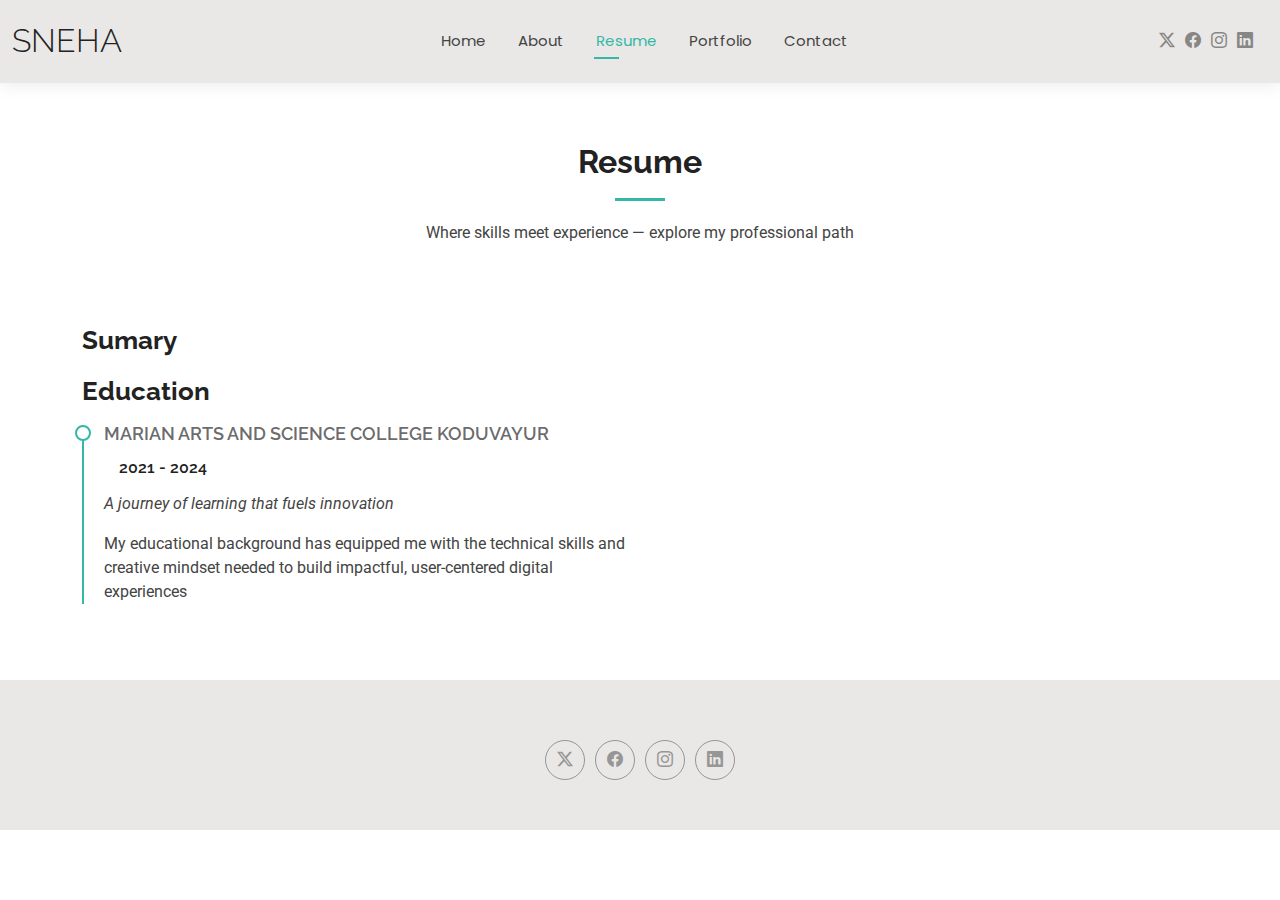
<file: resume.html>
<!DOCTYPE html>
<html lang="en">

<head>
  <meta charset="utf-8">
  <meta content="width=device-width, initial-scale=1.0" name="viewport">
  <title>Resume - sneha Bootstrap Template</title>
  <meta name="description" content="">
  <meta name="keywords" content="">

  <!-- Favicons -->
  <link href="assets/img/favicon.png" rel="icon">
  <link href="assets/img/apple-touch-icon.png" rel="apple-touch-icon">

  <!-- Fonts -->
  <link href="https://fonts.googleapis.com" rel="preconnect">
  <link href="https://fonts.gstatic.com" rel="preconnect" crossorigin>
  <link href="https://fonts.googleapis.com/css2?family=Roboto:ital,wght@0,100;0,300;0,400;0,500;0,700;0,900;1,100;1,300;1,400;1,500;1,700;1,900&family=Poppins:ital,wght@0,100;0,200;0,300;0,400;0,500;0,600;0,700;0,800;0,900;1,100;1,200;1,300;1,400;1,500;1,600;1,700;1,800;1,900&family=Raleway:ital,wght@0,100;0,200;0,300;0,400;0,500;0,600;0,700;0,800;0,900;1,100;1,200;1,300;1,400;1,500;1,600;1,700;1,800;1,900&display=swap" rel="stylesheet">

  <!-- Vendor CSS Files -->
  <link href="assets/vendor/bootstrap/css/bootstrap.min.css" rel="stylesheet">
  <link href="assets/vendor/bootstrap-icons/bootstrap-icons.css" rel="stylesheet">
  <link href="assets/vendor/aos/aos.css" rel="stylesheet">
  <link href="assets/vendor/swiper/swiper-bundle.min.css" rel="stylesheet">
  <link href="assets/vendor/glightbox/css/glightbox.min.css" rel="stylesheet">

  <!-- Main CSS File -->
  <link href="assets/css/main.css" rel="stylesheet">

  <!-- =======================================================
  * Template Name: Kelly
  * Template URL: https://bootstrapmade.com/kelly-free-bootstrap-cv-resume-html-template/
  * Updated: Aug 07 2024 with Bootstrap v5.3.3
  * Author: BootstrapMade.com
  * License: https://bootstrapmade.com/license/
  ======================================================== -->
</head>

<body class="resume-page">

  <header id="header" class="header d-flex align-items-center light-background sticky-top">
    <div class="container-fluid position-relative d-flex align-items-center justify-content-between">

      <a href="index.html" class="logo d-flex align-items-center me-auto me-xl-0">
        <!-- Uncomment the line below if you also wish to use an image logo -->
        <!-- <img src="assets/img/logo.png" alt=""> -->
        <h1 class="sitename">sneha</h1>
      </a>

      <nav id="navmenu" class="navmenu">
        <ul>
          <li><a href="index.html">Home</a></li>
          <li><a href="about.html">About</a></li>
          <li><a href="resume.html" class="active">Resume</a></li> 
          <!-- <li><a href="services.html">Services</a></li> -->
          <li><a href="portfolio.html">Portfolio</a></li>
         
          <li><a href="contact.html">Contact</a></li>
        </ul>
        <i class="mobile-nav-toggle d-xl-none bi bi-list"></i>
      </nav>

      <div class="header-social-links">
        <a href="#" class="twitter"><i class="bi bi-twitter-x"></i></a>
        <a href="#" class="facebook"><i class="bi bi-facebook"></i></a>
        <a href="https://www.instagram.com/__.snehhha.___/?next=%2F&hl=en" class="instagram"><i class="bi bi-instagram"></i></a>
        <a href="#" class="linkedin"><i class="bi bi-linkedin"></i></a>
      </div>

    </div>
  </header>

  <main class="main">

    <!-- Resume Section -->
    <section id="resume" class="resume section">

      <!-- Section Title -->
      <div class="container section-title" data-aos="fade-up">
        <h2>Resume</h2>
        <p>Where skills meet experience — explore my professional path</p>
      </div><!-- End Section Title -->

      <div class="container">

        <div class="row">

         <div class="col-lg-6" data-aos="fade-up" data-aos-delay="100">
            <h3 class="resume-title">Sumary</h3>

            <!-- <div class="resume-item pb-0">
              <h4>Brandon Johnson</h4>
              <p><em>Innovative and deadline-driven Graphic Designer with 3+ years of experience designing and developing user-centered digital/print marketing material from initial concept to final, polished deliverable.</em></p>
              <ul>
                <li>Portland par 127,Orlando, FL</li>
                <li>(123) 456-7891</li>
                <li>alice.barkley@example.com</li>
              </ul>
            </div> -->

            <h3 class="resume-title">Education</h3>
            <!-- <div class="resume-item"> 
               <h4>Master of Fine Arts &amp; Graphic Design</h4>
              <h5>2015 - 2016</h5> 
              <p><em>Rochester Institute of Technology, Rochester, NY</em></p>
              <p>Qui deserunt veniam. Et sed aliquam labore tempore sed quisquam iusto autem sit. Ea vero voluptatum qui ut dignissimos deleniti nerada porti sand markend</p>
            </div> -->

            <div class="resume-item">
              <h4>Marian Arts And Science College Koduvayur</h4>
              <h5>2021 - 2024</h5>
              <p><em>A journey of learning that fuels innovation</em></p>
              <p>My educational background has equipped me with the technical skills and creative mindset needed to build impactful, user-centered digital experiences</p>
            </div>

          </div> 

           <!-- <div class="col-lg-6" data-aos="fade-up" data-aos-delay="200">
            <h3 class="resume-title">Professional Experience</h3>
            <div class="resume-item">
              <h4>Senior graphic design specialist</h4>
              <h5>2019 - Present</h5>
              <p><em>Experion, New York, NY </em></p>
              <ul>
                <li>Lead in the design, development, and implementation of the graphic, layout, and production communication materials</li>
                <li>Delegate tasks to the 7 members of the design team and provide counsel on all aspects of the project. </li>
                <li>Supervise the assessment of all graphic materials in order to ensure quality and accuracy of the design</li>
                <li>Oversee the efficient use of production project budgets ranging from $2,000 - $25,000</li>
              </ul>
            </div> 
 
            <div class="resume-item">
              <h4>Graphic design specialist</h4>
              <h5>2017 - 2018</h5>
              <p><em>Stepping Stone Advertising, New York, NY</em></p>
              <ul>
                <li>Developed numerous marketing programs (logos, brochures,infographics, presentations, and advertisements).</li>
                <li>Managed up to 5 projects or tasks at a given time while under pressure</li>
                <li>Recommended and consulted with clients on the most appropriate graphic design</li>
                <li>Created 4+ design presentations and proposals a month for clients and account managers</li>
              </ul>
            </div>

          </div> -->

        </div>

      </div>

    </section>

  </main>

  <footer id="footer" class="footer light-background">

    <div class="container">
      <div class="copyright text-center ">
        <!-- <p>© <span>Copyright</span> <strong class="px-1 sitename">sneha</strong> <span>All Rights Reserved<br></span></p> -->
      </div>
      <div class="social-links d-flex justify-content-center">
        <a href=""><i class="bi bi-twitter-x"></i></a>
        <a href=""><i class="bi bi-facebook"></i></a>
        <a href="https://www.instagram.com/__.snehhha.___/?next=%2F&hl=en"><i class="bi bi-instagram"></i></a>
        <a href=""><i class="bi bi-linkedin"></i></a>
      </div>
      <div class="credits">
   
        <!-- Designed by <a href="https://bootstrapmade.com/">BootstrapMade</a> -->
      </div>
    </div>

  </footer>

  <!-- Scroll Top -->
  <a href="#" id="scroll-top" class="scroll-top d-flex align-items-center justify-content-center"><i class="bi bi-arrow-up-short"></i></a>

  <!-- Preloader -->
  <div id="preloader"></div>

  <!-- Vendor JS Files -->
  <script src="assets/vendor/bootstrap/js/bootstrap.bundle.min.js"></script>
  <script src="assets/vendor/php-email-form/validate.js"></script>
  <script src="assets/vendor/aos/aos.js"></script>
  <script src="assets/vendor/waypoints/noframework.waypoints.js"></script>
  <script src="assets/vendor/purecounter/purecounter_vanilla.js"></script>
  <script src="assets/vendor/swiper/swiper-bundle.min.js"></script>
  <script src="assets/vendor/glightbox/js/glightbox.min.js"></script>
  <script src="assets/vendor/imagesloaded/imagesloaded.pkgd.min.js"></script>
  <script src="assets/vendor/isotope-layout/isotope.pkgd.min.js"></script>

  <!-- Main JS File -->
  <script src="assets/js/main.js"></script>

</body>

</html>
</file>
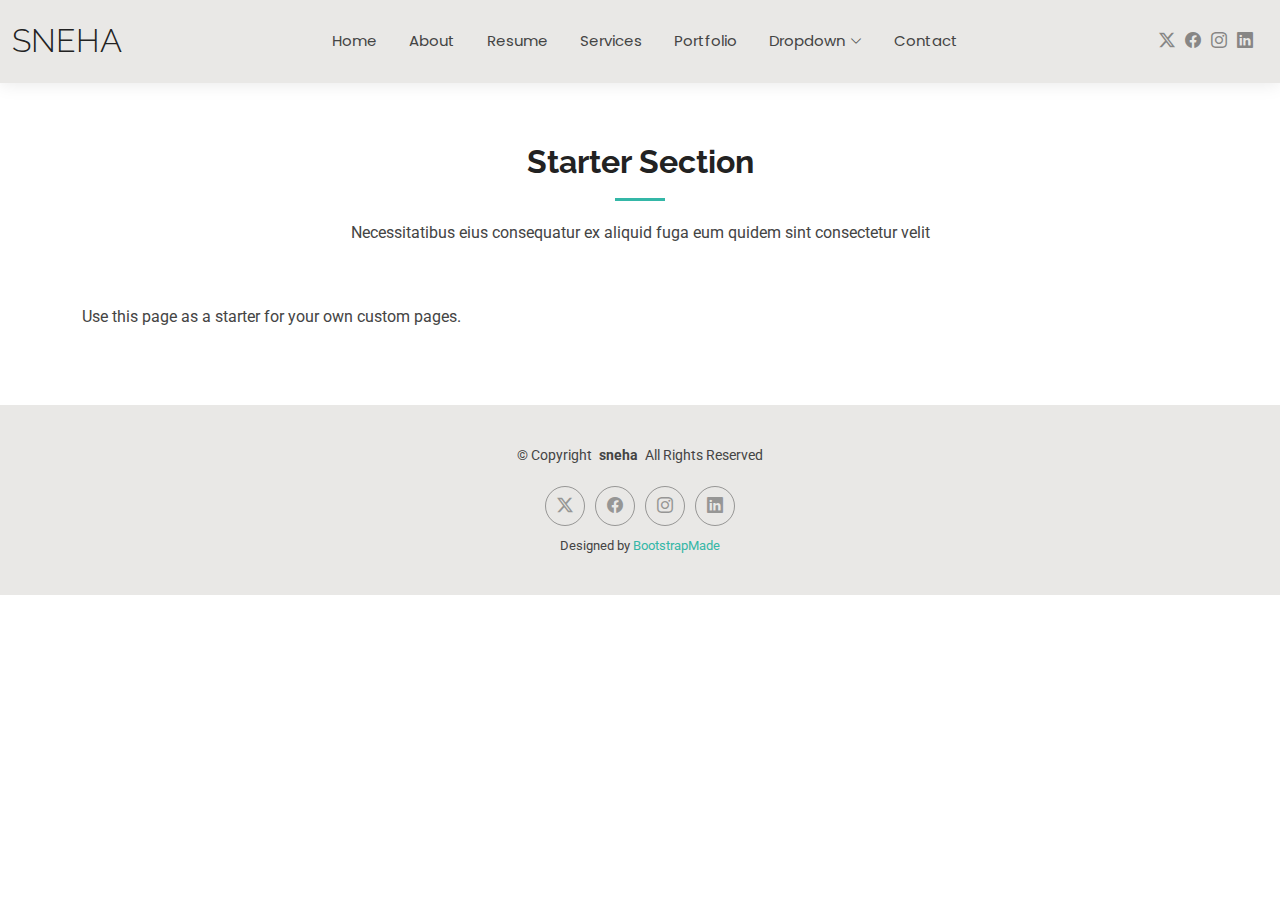
<file: starter-page.html>
<!DOCTYPE html>
<html lang="en">

<head>
  <meta charset="utf-8">
  <meta content="width=device-width, initial-scale=1.0" name="viewport">
  <title>Starter Page - sneha Bootstrap Template</title>
  <meta name="description" content="">
  <meta name="keywords" content="">

  <!-- Favicons -->
  <link href="assets/img/favicon.png" rel="icon">
  <link href="assets/img/apple-touch-icon.png" rel="apple-touch-icon">

  <!-- Fonts -->
  <link href="https://fonts.googleapis.com" rel="preconnect">
  <link href="https://fonts.gstatic.com" rel="preconnect" crossorigin>
  <link href="https://fonts.googleapis.com/css2?family=Roboto:ital,wght@0,100;0,300;0,400;0,500;0,700;0,900;1,100;1,300;1,400;1,500;1,700;1,900&family=Poppins:ital,wght@0,100;0,200;0,300;0,400;0,500;0,600;0,700;0,800;0,900;1,100;1,200;1,300;1,400;1,500;1,600;1,700;1,800;1,900&family=Raleway:ital,wght@0,100;0,200;0,300;0,400;0,500;0,600;0,700;0,800;0,900;1,100;1,200;1,300;1,400;1,500;1,600;1,700;1,800;1,900&display=swap" rel="stylesheet">

  <!-- Vendor CSS Files -->
  <link href="assets/vendor/bootstrap/css/bootstrap.min.css" rel="stylesheet">
  <link href="assets/vendor/bootstrap-icons/bootstrap-icons.css" rel="stylesheet">
  <link href="assets/vendor/aos/aos.css" rel="stylesheet">
  <link href="assets/vendor/swiper/swiper-bundle.min.css" rel="stylesheet">
  <link href="assets/vendor/glightbox/css/glightbox.min.css" rel="stylesheet">

  <!-- Main CSS File -->
  <link href="assets/css/main.css" rel="stylesheet">

  <!-- =======================================================
  * Template Name: Kelly
  * Template URL: https://bootstrapmade.com/kelly-free-bootstrap-cv-resume-html-template/
  * Updated: Aug 07 2024 with Bootstrap v5.3.3
  * Author: BootstrapMade.com
  * License: https://bootstrapmade.com/license/
  ======================================================== -->
</head>

<body class="starter-page-page">

  <header id="header" class="header d-flex align-items-center light-background sticky-top">
    <div class="container-fluid position-relative d-flex align-items-center justify-content-between">

      <a href="index.html" class="logo d-flex align-items-center me-auto me-xl-0">
        <!-- Uncomment the line below if you also wish to use an image logo -->
        <!-- <img src="assets/img/logo.png" alt=""> -->
        <h1 class="sitename">sneha</h1>
      </a>

      <nav id="navmenu" class="navmenu">
        <ul>
          <li><a href="index.html">Home</a></li>
          <li><a href="about.html">About</a></li>
          <li><a href="resume.html">Resume</a></li>
          <li><a href="services.html">Services</a></li>
          <li><a href="portfolio.html">Portfolio</a></li>
          <li class="dropdown"><a href="#"><span>Dropdown</span> <i class="bi bi-chevron-down toggle-dropdown"></i></a>
            <ul>
              <li><a href="#">Dropdown 1</a></li>
              <li class="dropdown"><a href="#"><span>Deep Dropdown</span> <i class="bi bi-chevron-down toggle-dropdown"></i></a>
                <ul>
                  <li><a href="#">Deep Dropdown 1</a></li>
                  <li><a href="#">Deep Dropdown 2</a></li>
                  <li><a href="#">Deep Dropdown 3</a></li>
                  <li><a href="#">Deep Dropdown 4</a></li>
                  <li><a href="#">Deep Dropdown 5</a></li>
                </ul>
              </li>
              <li><a href="#">Dropdown 2</a></li>
              <li><a href="#">Dropdown 3</a></li>
              <li><a href="#">Dropdown 4</a></li>
            </ul>
          </li>
          <li><a href="contact.html">Contact</a></li>
        </ul>
        <i class="mobile-nav-toggle d-xl-none bi bi-list"></i>
      </nav>

      <div class="header-social-links">
        <a href="#" class="twitter"><i class="bi bi-twitter-x"></i></a>
        <a href="#" class="facebook"><i class="bi bi-facebook"></i></a>
        <a href="#" class="instagram"><i class="bi bi-instagram"></i></a>
        <a href="#" class="linkedin"><i class="bi bi-linkedin"></i></a>
      </div>

    </div>
  </header>

  <main class="main">

    <!-- Starter Section Section -->
    <section id="starter-section" class="starter-section section">

      <!-- Section Title -->
      <div class="container section-title" data-aos="fade-up">
        <h2>Starter Section</h2>
        <p>Necessitatibus eius consequatur ex aliquid fuga eum quidem sint consectetur velit</p>
      </div><!-- End Section Title -->

      <div class="container" data-aos="fade-up">
        <p>Use this page as a starter for your own custom pages.</p>
      </div>

    </section><!-- /Starter Section Section -->

  </main>

  <footer id="footer" class="footer light-background">

    <div class="container">
      <div class="copyright text-center ">
        <p>© <span>Copyright</span> <strong class="px-1 sitename">sneha</strong> <span>All Rights Reserved<br></span></p>
      </div>
      <div class="social-links d-flex justify-content-center">
        <a href=""><i class="bi bi-twitter-x"></i></a>
        <a href=""><i class="bi bi-facebook"></i></a>
        <a href=""><i class="bi bi-instagram"></i></a>
        <a href=""><i class="bi bi-linkedin"></i></a>
      </div>
      <div class="credits">
        <!-- All the links in the footer should remain intact. -->
        <!-- You can delete the links only if you've purchased the pro version. -->
        <!-- Licensing information: https://bootstrapmade.com/license/ -->
        <!-- Purchase the pro version with working PHP/AJAX contact form: [buy-url] -->
        Designed by <a href="https://bootstrapmade.com/">BootstrapMade</a>
      </div>
    </div>

  </footer>

  <!-- Scroll Top -->
  <a href="#" id="scroll-top" class="scroll-top d-flex align-items-center justify-content-center"><i class="bi bi-arrow-up-short"></i></a>

  <!-- Preloader -->
  <div id="preloader"></div>

  <!-- Vendor JS Files -->
  <script src="assets/vendor/bootstrap/js/bootstrap.bundle.min.js"></script>
  <script src="assets/vendor/php-email-form/validate.js"></script>
  <script src="assets/vendor/aos/aos.js"></script>
  <script src="assets/vendor/waypoints/noframework.waypoints.js"></script>
  <script src="assets/vendor/purecounter/purecounter_vanilla.js"></script>
  <script src="assets/vendor/swiper/swiper-bundle.min.js"></script>
  <script src="assets/vendor/glightbox/js/glightbox.min.js"></script>
  <script src="assets/vendor/imagesloaded/imagesloaded.pkgd.min.js"></script>
  <script src="assets/vendor/isotope-layout/isotope.pkgd.min.js"></script>

  <!-- Main JS File -->
  <script src="assets/js/main.js"></script>

</body>

</html>
</file>
<file: assets/css/main.css>
/**
* Template Name: Kelly
* Template URL: https://bootstrapmade.com/kelly-free-bootstrap-cv-resume-html-template/
* Updated: Aug 07 2024 with Bootstrap v5.3.3
* Author: BootstrapMade.com
* License: https://bootstrapmade.com/license/
*/

/*--------------------------------------------------------------
# Font & Color Variables
# Help: https://bootstrapmade.com/color-system/
--------------------------------------------------------------*/
/* Fonts */
:root {
  --default-font: "Roboto",  system-ui, -apple-system, "Segoe UI", Roboto, "Helvetica Neue", Arial, "Noto Sans", "Liberation Sans", sans-serif, "Apple Color Emoji", "Segoe UI Emoji", "Segoe UI Symbol", "Noto Color Emoji";
  --heading-font: "Raleway",  sans-serif;
  --nav-font: "Poppins",  sans-serif;
}

/* Global Colors - The following color variables are used throughout the website. Updating them here will change the color scheme of the entire website */
:root { 
  --background-color: #ffffff; /* Background color for the entire website, including individual sections */
  --default-color: #444444; /* Default color used for the majority of the text content across the entire website */
  --heading-color: #222222; /* Color for headings, subheadings and title throughout the website */
  --accent-color: #34b7a7; /* Accent color that represents your brand on the website. It's used for buttons, links, and other elements that need to stand out */
  --surface-color: #ffffff; /* The surface color is used as a background of boxed elements within sections, such as cards, icon boxes, or other elements that require a visual separation from the global background. */
  --contrast-color: #ffffff; /* Contrast color for text, ensuring readability against backgrounds of accent, heading, or default colors. */
}

/* Nav Menu Colors - The following color variables are used specifically for the navigation menu. They are separate from the global colors to allow for more customization options */
:root {
  --nav-color: #444444;  /* The default color of the main navmenu links */
  --nav-hover-color: #34b7a7; /* Applied to main navmenu links when they are hovered over or active */
  --nav-mobile-background-color: #ffffff; /* Used as the background color for mobile navigation menu */
  --nav-dropdown-background-color: #ffffff; /* Used as the background color for dropdown items that appear when hovering over primary navigation items */
  --nav-dropdown-color: #444444; /* Used for navigation links of the dropdown items in the navigation menu. */
  --nav-dropdown-hover-color: #34b7a7; /* Similar to --nav-hover-color, this color is applied to dropdown navigation links when they are hovered over. */
}

/* Color Presets - These classes override global colors when applied to any section or element, providing reuse of the sam color scheme. */

.light-background {
  --background-color: #e9e8e6;
  --surface-color: #ffffff;
}

.dark-background {
  --background-color: #060606;
  --default-color: #ffffff;
  --heading-color: #ffffff;
  --surface-color: #252525;
  --contrast-color: #ffffff;
}

/* Smooth scroll */
:root {
  scroll-behavior: smooth;
}

/*--------------------------------------------------------------
# General Styling & Shared Classes
--------------------------------------------------------------*/
body {
  color: var(--default-color);
  background-color: var(--background-color);
  font-family: var(--default-font);
}

a {
  color: var(--accent-color);
  text-decoration: none;
  transition: 0.3s;
}

a:hover {
  color: color-mix(in srgb, var(--accent-color), transparent 25%);
  text-decoration: none;
}

h1,
h2,
h3,
h4,
h5,
h6 {
  color: var(--heading-color);
  font-family: var(--heading-font);
}

/* PHP Email Form Messages
------------------------------*/
.php-email-form .error-message {
  display: none;
  background: #df1529;
  color: #ffffff;
  text-align: left;
  padding: 15px;
  margin-bottom: 24px;
  font-weight: 600;
}

.php-email-form .sent-message {
  display: none;
  color: #ffffff;
  background: #059652;
  text-align: center;
  padding: 15px;
  margin-bottom: 24px;
  font-weight: 600;
}

.php-email-form .loading {
  display: none;
  background: var(--surface-color);
  text-align: center;
  padding: 15px;
  margin-bottom: 24px;
}

.php-email-form .loading:before {
  content: "";
  display: inline-block;
  border-radius: 50%;
  width: 24px;
  height: 24px;
  margin: 0 10px -6px 0;
  border: 3px solid var(--accent-color);
  border-top-color: var(--surface-color);
  animation: php-email-form-loading 1s linear infinite;
}

@keyframes php-email-form-loading {
  0% {
    transform: rotate(0deg);
  }

  100% {
    transform: rotate(360deg);
  }
}

/*--------------------------------------------------------------
# Global Header
--------------------------------------------------------------*/
.header {
  color: var(--default-color);
  background-color: var(--background-color);
  padding: 15px 0;
  transition: all 0.5s;
  z-index: 997;
  box-shadow: 0px 0 18px rgba(0, 0, 0, 0.1);
}

.header .logo {
  line-height: 1;
}

.header .logo img {
  max-height: 36px;
  margin-right: 8px;
}

.header .logo h1 {
  font-size: 32px;
  margin: 0;
  font-weight: 300;
  text-transform: uppercase;
  color: var(--heading-color);
}

.header .header-social-links {
  padding-right: 15px;
}

.header .header-social-links a {
  color: color-mix(in srgb, var(--default-color), transparent 40%);
  padding-left: 6px;
  display: inline-block;
  transition: 0.3s;
  font-size: 16px;
}

.header .header-social-links a:hover {
  color: var(--accent-color);
}

.header .header-social-links a i {
  line-height: 0px;
}

@media (max-width: 1200px) {
  .header .logo {
    order: 1;
  }

  .header .header-social-links {
    order: 2;
  }

  .header .navmenu {
    order: 3;
  }
}

/*--------------------------------------------------------------
# Navigation Menu
--------------------------------------------------------------*/
/* Desktop Navigation */
@media (min-width: 1200px) {
  .navmenu {
    padding: 0;
  }

  .navmenu ul {
    margin: 0;
    padding: 0;
    display: flex;
    list-style: none;
    align-items: center;
  }

  .navmenu li {
    position: relative;
  }

  .navmenu>ul>li {
    white-space: nowrap;
    padding: 15px 14px;
  }

  .navmenu>ul>li:last-child {
    padding-right: 0;
  }

  .navmenu a,
  .navmenu a:focus {
    color: var(--nav-color);
    font-size: 15px;
    padding: 0 2px;
    font-family: var(--nav-font);
    font-weight: 400;
    display: flex;
    align-items: center;
    justify-content: space-between;
    white-space: nowrap;
    transition: 0.3s;
    position: relative;
  }

  .navmenu a i,
  .navmenu a:focus i {
    font-size: 12px;
    line-height: 0;
    margin-left: 5px;
    transition: 0.3s;
  }

  .navmenu>ul>li>a:before {
    content: "";
    position: absolute;
    height: 2px;
    bottom: -6px;
    left: 0;
    background-color: var(--nav-hover-color);
    visibility: hidden;
    width: 0px;
    transition: all 0.3s ease-in-out 0s;
  }

  .navmenu a:hover:before,
  .navmenu li:hover>a:before,
  .navmenu .active:before {
    visibility: visible;
    width: 25px;
  }

  .navmenu li:hover>a,
  .navmenu .active,
  .navmenu .active:focus {
    color: var(--nav-hover-color);
  }

  .navmenu .dropdown ul {
    margin: 0;
    padding: 10px 0;
    background: var(--nav-dropdown-background-color);
    display: block;
    position: absolute;
    visibility: hidden;
    left: 14px;
    top: 130%;
    opacity: 0;
    transition: 0.3s;
    border-radius: 4px;
    z-index: 99;
    box-shadow: 0px 0px 30px rgba(0, 0, 0, 0.1);
  }

  .navmenu .dropdown ul li {
    min-width: 200px;
  }

  .navmenu .dropdown ul a {
    padding: 10px 20px;
    font-size: 15px;
    text-transform: none;
    color: var(--nav-dropdown-color);
  }

  .navmenu .dropdown ul a i {
    font-size: 12px;
  }

  .navmenu .dropdown ul a:hover,
  .navmenu .dropdown ul .active:hover,
  .navmenu .dropdown ul li:hover>a {
    color: var(--nav-dropdown-hover-color);
  }

  .navmenu .dropdown:hover>ul {
    opacity: 1;
    top: 100%;
    visibility: visible;
  }

  .navmenu .dropdown .dropdown ul {
    top: 0;
    left: -90%;
    visibility: hidden;
  }

  .navmenu .dropdown .dropdown:hover>ul {
    opacity: 1;
    top: 0;
    left: -100%;
    visibility: visible;
  }
}

/* Mobile Navigation */
@media (max-width: 1199px) {
  .mobile-nav-toggle {
    color: var(--nav-color);
    font-size: 28px;
    line-height: 0;
    margin-right: 10px;
    cursor: pointer;
    transition: color 0.3s;
  }

  .navmenu {
    padding: 0;
    z-index: 9997;
  }

  .navmenu ul {
    display: none;
    list-style: none;
    position: absolute;
    inset: 60px 20px 20px 20px;
    padding: 10px 0;
    margin: 0;
    border-radius: 6px;
    background-color: var(--nav-mobile-background-color);
    border: 1px solid color-mix(in srgb, var(--default-color), transparent 90%);
    box-shadow: none;
    overflow-y: auto;
    transition: 0.3s;
    z-index: 9998;
  }

  .navmenu a,
  .navmenu a:focus {
    color: var(--nav-dropdown-color);
    padding: 10px 20px;
    font-family: var(--nav-font);
    font-size: 17px;
    font-weight: 500;
    display: flex;
    align-items: center;
    justify-content: space-between;
    white-space: nowrap;
    transition: 0.3s;
  }

  .navmenu a i,
  .navmenu a:focus i {
    font-size: 12px;
    line-height: 0;
    margin-left: 5px;
    width: 30px;
    height: 30px;
    display: flex;
    align-items: center;
    justify-content: center;
    border-radius: 50%;
    transition: 0.3s;
    background-color: color-mix(in srgb, var(--accent-color), transparent 90%);
  }

  .navmenu a i:hover,
  .navmenu a:focus i:hover {
    background-color: var(--accent-color);
    color: var(--contrast-color);
  }

  .navmenu a:hover,
  .navmenu .active,
  .navmenu .active:focus {
    color: var(--nav-dropdown-hover-color);
  }

  .navmenu .active i,
  .navmenu .active:focus i {
    background-color: var(--accent-color);
    color: var(--contrast-color);
    transform: rotate(180deg);
  }

  .navmenu .dropdown ul {
    position: static;
    display: none;
    z-index: 99;
    padding: 10px 0;
    margin: 10px 20px;
    background-color: var(--nav-dropdown-background-color);
    transition: all 0.5s ease-in-out;
  }

  .navmenu .dropdown ul ul {
    background-color: rgba(33, 37, 41, 0.1);
  }

  .navmenu .dropdown>.dropdown-active {
    display: block;
    background-color: rgba(33, 37, 41, 0.03);
  }

  .mobile-nav-active {
    overflow: hidden;
  }

  .mobile-nav-active .mobile-nav-toggle {
    color: #fff;
    position: absolute;
    font-size: 32px;
    top: 15px;
    right: 15px;
    margin-right: 0;
    z-index: 9999;
  }

  .mobile-nav-active .navmenu {
    position: fixed;
    overflow: hidden;
    inset: 0;
    background: rgba(33, 37, 41, 0.8);
    transition: 0.3s;
  }

  .mobile-nav-active .navmenu>ul {
    display: block;
  }
}

/*--------------------------------------------------------------
# Global Footer
--------------------------------------------------------------*/
.footer {
  color: var(--default-color);
  background-color: var(--background-color);
  font-size: 14px;
  padding: 40px 0;
  position: relative;
}

.footer .copyright p {
  margin-bottom: 0;
}

.footer .social-links {
  margin-top: 20px;
}

.footer .social-links a {
  display: flex;
  align-items: center;
  justify-content: center;
  width: 40px;
  height: 40px;
  border-radius: 50%;
  border: 1px solid color-mix(in srgb, var(--default-color), transparent 50%);
  font-size: 16px;
  color: color-mix(in srgb, var(--default-color), transparent 50%);
  margin: 0 5px;
  transition: 0.3s;
}

.footer .social-links a:hover {
  color: var(--accent-color);
  border-color: var(--accent-color);
}

.footer .credits {
  margin-top: 10px;
  font-size: 13px;
  text-align: center;
}

/*--------------------------------------------------------------
# Preloader
--------------------------------------------------------------*/
#preloader {
  position: fixed;
  inset: 0;
  z-index: 9999;
  overflow: hidden;
  background-color: var(--background-color);
  transition: all 0.6s ease-out;
  width: 100%;
  height: 100vh;
}

#preloader:before,
#preloader:after {
  content: "";
  position: absolute;
  border: 4px solid var(--accent-color);
  border-radius: 50%;
  animation: animate-preloader 2s cubic-bezier(0, 0.2, 0.8, 1) infinite;
}

#preloader:after {
  animation-delay: -0.5s;
}

@keyframes animate-preloader {
  0% {
    width: 10px;
    height: 10px;
    top: calc(50% - 5px);
    left: calc(50% - 5px);
    opacity: 1;
  }

  100% {
    width: 72px;
    height: 72px;
    top: calc(50% - 36px);
    left: calc(50% - 36px);
    opacity: 0;
  }
}

/*--------------------------------------------------------------
# Scroll Top Button
--------------------------------------------------------------*/
.scroll-top {
  position: fixed;
  visibility: hidden;
  opacity: 0;
  right: 15px;
  bottom: -15px;
  z-index: 99999;
  background-color: var(--accent-color);
  width: 44px;
  height: 44px;
  border-radius: 50px;
  transition: all 0.4s;
}

.scroll-top i {
  font-size: 24px;
  color: var(--contrast-color);
  line-height: 0;
}

.scroll-top:hover {
  background-color: color-mix(in srgb, var(--accent-color), transparent 20%);
  color: var(--contrast-color);
}

.scroll-top.active {
  visibility: visible;
  opacity: 1;
  bottom: 15px;
}

/*--------------------------------------------------------------
# Disable aos animation delay on mobile devices
--------------------------------------------------------------*/
@media screen and (max-width: 768px) {
  [data-aos-delay] {
    transition-delay: 0 !important;
  }
}

/*--------------------------------------------------------------
# Global Page Titles & Breadcrumbs
--------------------------------------------------------------*/
.page-title {
  color: var(--default-color);
  background-color: var(--background-color);
  padding: 25px 0;
  position: relative;
  border-bottom: 1px solid color-mix(in srgb, var(--default-color), transparent 85%);
}

.page-title h1 {
  font-size: 24px;
  font-weight: 400;
}

.page-title .breadcrumbs ol {
  display: flex;
  flex-wrap: wrap;
  list-style: none;
  padding: 0;
  margin: 0;
  font-size: 14px;
  font-weight: 400;
}

.page-title .breadcrumbs ol li+li {
  padding-left: 10px;
}

.page-title .breadcrumbs ol li+li::before {
  content: "/";
  display: inline-block;
  padding-right: 10px;
  color: color-mix(in srgb, var(--default-color), transparent 70%);
}

/*--------------------------------------------------------------
# Global Sections
--------------------------------------------------------------*/
section,
.section {
  color: var(--default-color);
  background-color: var(--background-color);
  padding: 60px 0;
  scroll-margin-top: 100px;
  overflow: clip;
}

@media (max-width: 1199px) {

  section,
  .section {
    scroll-margin-top: 66px;
  }
}

/*--------------------------------------------------------------
# Global Section Titles
--------------------------------------------------------------*/
.section-title {
  text-align: center;
  padding-bottom: 60px;
  position: relative;
}

.section-title h2 {
  font-size: 32px;
  font-weight: 700;
  margin-bottom: 20px;
  padding-bottom: 20px;
  position: relative;
}

.section-title h2:after {
  content: "";
  position: absolute;
  display: block;
  width: 50px;
  height: 3px;
  background: var(--accent-color);
  left: 0;
  right: 0;
  bottom: 0;
  margin: auto;
}

.section-title p {
  margin-bottom: 0;
}

/*--------------------------------------------------------------
# Hero Section
--------------------------------------------------------------*/
.hero {
  width: 100%;
  min-height: calc(100vh - 82px);
  position: relative;
  padding: 100px 0;
  display: flex;
  align-items: center;
  justify-content: center;
}

@media (max-width: 1200px) {
  .hero {
    min-height: calc(100vh - 68px);
  }
}

.hero img {
  position: absolute;
  inset: 0;
  display: block;
  width: 100%;
  height: 100%;
  object-fit: cover;
  z-index: 1;
}

.hero .container {
  position: relative;
  z-index: 3;
}

.hero h2 {
  margin: 0;
  font-size: 48px;
  font-weight: 700;
}

.hero p {
  margin: 10px 0 0 0;
  font-size: 24px;
  color: var(--heading-color);
}

.hero .btn-get-started {
  color: var(--contrast-color);
  background: var(--accent-color);
  font-family: var(--heading-font);
  text-transform: uppercase;
  font-weight: 600;
  font-size: 12px;
  letter-spacing: 1px;
  display: inline-block;
  padding: 12px 40px;
  border-radius: 50px;
  transition: 0.5s;
  margin-top: 30px;
}

.hero .btn-get-started:hover {
  background: color-mix(in srgb, var(--accent-color) 90%, white 20%);
}

@media (max-width: 768px) {
  .hero h2 {
    font-size: 32px;
  }

  .hero p {
    font-size: 18px;
  }
}

/*--------------------------------------------------------------
# About Section
--------------------------------------------------------------*/
.about .content h2 {
  font-weight: 700;
  font-size: 24px;
}

.about .content ul {
  list-style: none;
  padding: 0;
}

.about .content ul li {
  margin-bottom: 20px;
  display: flex;
  align-items: center;
}

.about .content ul strong {
  margin-right: 10px;
}

.about .content ul i {
  font-size: 16px;
  margin-right: 5px;
  color: var(--accent-color);
  line-height: 0;
}

/*--------------------------------------------------------------
# Skills Section
--------------------------------------------------------------*/
.skills .progress {
  height: 60px;
  display: block;
  background: none;
  border-radius: 0;
}

.skills .progress .skill {
  color: var(--heading-color);
  padding: 0;
  margin: 0 0 6px 0;
  text-transform: uppercase;
  display: block;
  font-weight: 600;
  font-family: var(--heading-font);
}

.skills .progress .skill .val {
  float: right;
  font-style: normal;
}

.skills .progress-bar-wrap {
  background: color-mix(in srgb, var(--default-color), transparent 90%);
  height: 10px;
}

.skills .progress-bar {
  width: 1px;
  height: 10px;
  transition: 0.9s;
  background-color: var(--accent-color);
}

/*--------------------------------------------------------------
# Stats Section
--------------------------------------------------------------*/
.stats .stats-item {
  padding: 30px;
  width: 100%;
}

.stats .stats-item span {
  color: var(--heading-color);
  font-size: 48px;
  display: block;
  font-weight: 700;
  margin-bottom: 20px;
  padding-bottom: 20px;
  position: relative;
}

.stats .stats-item span:after {
  content: "";
  position: absolute;
  display: block;
  width: 25px;
  height: 3px;
  background: var(--accent-color);
  left: 0;
  right: 0;
  bottom: 0;
  margin: auto;
}

.stats .stats-item p {
  color: color-mix(in srgb, var(--default-color), transparent 40%);
  padding: 0;
  margin: 0;
  font-family: var(--heading-font);
  font-weight: 500;
}

/*--------------------------------------------------------------
# Testimonials Section
--------------------------------------------------------------*/
.testimonials .section-header {
  margin-bottom: 40px;
}

.testimonials .testimonials-carousel,
.testimonials .testimonials-slider {
  overflow: hidden;
}

.testimonials .testimonial-item {
  text-align: center;
}

.testimonials .testimonial-item .testimonial-img {
  width: 120px;
  border-radius: 50%;
  border: 4px solid var(--background-color);
  margin: 0 auto;
}

.testimonials .testimonial-item h3 {
  font-size: 20px;
  font-weight: bold;
  margin: 10px 0 5px 0;
}

.testimonials .testimonial-item h4 {
  font-size: 14px;
  color: color-mix(in srgb, var(--default-color), transparent 40%);
  margin: 0 0 15px 0;
}

.testimonials .testimonial-item .stars {
  margin-bottom: 15px;
}

.testimonials .testimonial-item .stars i {
  color: #ffc107;
  margin: 0 1px;
}

.testimonials .testimonial-item .quote-icon-left,
.testimonials .testimonial-item .quote-icon-right {
  color: color-mix(in srgb, var(--accent-color), transparent 50%);
  font-size: 26px;
  line-height: 0;
}

.testimonials .testimonial-item .quote-icon-left {
  display: inline-block;
  left: -5px;
  position: relative;
}

.testimonials .testimonial-item .quote-icon-right {
  display: inline-block;
  right: -5px;
  position: relative;
  top: 10px;
  transform: scale(-1, -1);
}

.testimonials .testimonial-item p {
  font-style: italic;
  margin: 0 auto 15px auto;
}

.testimonials .swiper-wrapper {
  height: auto;
}

.testimonials .swiper-pagination {
  margin-top: 20px;
  position: relative;
}

.testimonials .swiper-pagination .swiper-pagination-bullet {
  width: 12px;
  height: 12px;
  opacity: 1;
  background-color: color-mix(in srgb, var(--default-color), transparent 85%);
}

.testimonials .swiper-pagination .swiper-pagination-bullet-active {
  background-color: var(--accent-color);
}

@media (min-width: 992px) {
  .testimonials .testimonial-item p {
    width: 80%;
  }
}

/*--------------------------------------------------------------
# Resume Section
--------------------------------------------------------------*/
.resume .resume-title {
  color: var(--heading-color);
  font-size: 26px;
  font-weight: 700;
  margin-top: 20px;
  margin-bottom: 20px;
}

.resume .resume-item {
  padding: 0 0 20px 20px;
  margin-top: -2px;
  border-left: 2px solid var(--accent-color);
  position: relative;
}

.resume .resume-item h4 {
  line-height: 18px;
  font-size: 18px;
  font-weight: 600;
  text-transform: uppercase;
  color: color-mix(in srgb, var(--default-color), transparent 20%);
  margin-bottom: 10px;
}

.resume .resume-item h5 {
  font-size: 16px;
  padding: 5px 15px;
  display: inline-block;
  font-weight: 600;
  margin-bottom: 10px;
}

.resume .resume-item ul {
  padding-left: 20px;
}

.resume .resume-item ul li {
  padding-bottom: 10px;
}

.resume .resume-item:last-child {
  padding-bottom: 0;
}

.resume .resume-item::before {
  content: "";
  position: absolute;
  width: 16px;
  height: 16px;
  border-radius: 50px;
  left: -9px;
  top: 0;
  background: var(--background-color);
  border: 2px solid var(--accent-color);
}

/*--------------------------------------------------------------
# Services Section
--------------------------------------------------------------*/
.services .service-item {
  background-color: var(--surface-color);
  box-shadow: 0px 5px 90px 0px rgba(0, 0, 0, 0.1);
  height: 100%;
  padding: 60px 30px;
  text-align: center;
  transition: 0.3s;
  border-radius: 5px;
}

.services .service-item .icon {
  margin: 0 auto;
  width: 100px;
  height: 100px;
  display: flex;
  align-items: center;
  justify-content: center;
  transition: ease-in-out 0.3s;
  position: relative;
}

.services .service-item .icon i {
  font-size: 36px;
  transition: 0.5s;
  position: relative;
}

.services .service-item .icon svg {
  position: absolute;
  top: 0;
  left: 0;
}

.services .service-item .icon svg path {
  transition: 0.5s;
  fill: color-mix(in srgb, var(--default-color), transparent 95%);
}

.services .service-item h3 {
  font-weight: 700;
  margin: 10px 0 15px 0;
  font-size: 22px;
}

.services .service-item p {
  line-height: 24px;
  font-size: 14px;
  margin-bottom: 0;
}

.services .service-item:hover {
  box-shadow: 0px 5px 35px 0px rgba(0, 0, 0, 0.1);
}

.services .service-item.item-cyan i {
  color: #0dcaf0;
}

.services .service-item.item-cyan:hover .icon i {
  color: #fff;
}

.services .service-item.item-cyan:hover .icon path {
  fill: #0dcaf0;
}

.services .service-item.item-orange i {
  color: #fd7e14;
}

.services .service-item.item-orange:hover .icon i {
  color: #fff;
}

.services .service-item.item-orange:hover .icon path {
  fill: #fd7e14;
}

.services .service-item.item-teal i {
  color: #20c997;
}

.services .service-item.item-teal:hover .icon i {
  color: #fff;
}

.services .service-item.item-teal:hover .icon path {
  fill: #20c997;
}

.services .service-item.item-red i {
  color: #df1529;
}

.services .service-item.item-red:hover .icon i {
  color: #fff;
}

.services .service-item.item-red:hover .icon path {
  fill: #df1529;
}

.services .service-item.item-indigo i {
  color: #6610f2;
}

.services .service-item.item-indigo:hover .icon i {
  color: #fff;
}

.services .service-item.item-indigo:hover .icon path {
  fill: #6610f2;
}

.services .service-item.item-pink i {
  color: #f3268c;
}

.services .service-item.item-pink:hover .icon i {
  color: #fff;
}

.services .service-item.item-pink:hover .icon path {
  fill: #f3268c;
}

/*--------------------------------------------------------------
# Portfolio Section
--------------------------------------------------------------*/
.portfolio .portfolio-filters {
  padding: 0;
  margin: 0 auto 20px auto;
  list-style: none;
  text-align: center;
}

.portfolio .portfolio-filters li {
  cursor: pointer;
  display: inline-block;
  padding: 8px 20px 10px 20px;
  margin: 0;
  font-size: 15px;
  font-weight: 500;
  line-height: 1;
  margin-bottom: 5px;
  border-radius: 50px;
  transition: all 0.3s ease-in-out;
  font-family: var(--heading-font);
}

.portfolio .portfolio-filters li:hover,
.portfolio .portfolio-filters li.filter-active {
  color: var(--contrast-color);
  background-color: var(--accent-color);
}

.portfolio .portfolio-filters li:first-child {
  margin-left: 0;
}

.portfolio .portfolio-filters li:last-child {
  margin-right: 0;
}

@media (max-width: 575px) {
  .portfolio .portfolio-filters li {
    font-size: 14px;
    margin: 0 0 10px 0;
  }
}

.portfolio .portfolio-item {
  position: relative;
  overflow: hidden;
}

.portfolio .portfolio-item .portfolio-info {
  opacity: 0;
  position: absolute;
  left: 12px;
  right: 12px;
  bottom: -100%;
  z-index: 3;
  transition: all ease-in-out 0.5s;
  background: color-mix(in srgb, var(--surface-color), transparent 10%);
  padding: 15px;
}

.portfolio .portfolio-item .portfolio-info h4 {
  font-size: 18px;
  font-weight: 600;
  padding-right: 50px;
}

.portfolio .portfolio-item .portfolio-info p {
  color: color-mix(in srgb, var(--default-color), transparent 30%);
  font-size: 14px;
  margin-bottom: 0;
  padding-right: 50px;
}

.portfolio .portfolio-item .portfolio-info .preview-link,
.portfolio .portfolio-item .portfolio-info .details-link {
  position: absolute;
  right: 50px;
  font-size: 24px;
  top: calc(50% - 14px);
  color: color-mix(in srgb, var(--default-color), transparent 30%);
  transition: 0.3s;
  line-height: 0;
}

.portfolio .portfolio-item .portfolio-info .preview-link:hover,
.portfolio .portfolio-item .portfolio-info .details-link:hover {
  color: var(--accent-color);
}

.portfolio .portfolio-item .portfolio-info .details-link {
  right: 14px;
  font-size: 28px;
}

.portfolio .portfolio-item:hover .portfolio-info {
  opacity: 1;
  bottom: 0;
}

/*--------------------------------------------------------------
# Portfolio Details Section
--------------------------------------------------------------*/
.portfolio-details .portfolio-details-slider img {
  width: 100%;
}

.portfolio-details .portfolio-details-slider .swiper-pagination {
  margin-top: 20px;
  position: relative;
}

.portfolio-details .portfolio-details-slider .swiper-pagination .swiper-pagination-bullet {
  width: 12px;
  height: 12px;
  background-color: color-mix(in srgb, var(--default-color), transparent 85%);
  opacity: 1;
}

.portfolio-details .portfolio-details-slider .swiper-pagination .swiper-pagination-bullet-active {
  background-color: var(--accent-color);
}

.portfolio-details .portfolio-info {
  background-color: var(--surface-color);
  padding: 30px;
  box-shadow: 0px 0 30px rgba(0, 0, 0, 0.1);
}

.portfolio-details .portfolio-info h3 {
  font-size: 22px;
  font-weight: 700;
  margin-bottom: 20px;
  padding-bottom: 20px;
  border-bottom: 1px solid color-mix(in srgb, var(--default-color), transparent 85%);
}

.portfolio-details .portfolio-info ul {
  list-style: none;
  padding: 0;
  font-size: 15px;
}

.portfolio-details .portfolio-info ul li+li {
  margin-top: 10px;
}

.portfolio-details .portfolio-description {
  padding-top: 30px;
}

.portfolio-details .portfolio-description h2 {
  font-size: 26px;
  font-weight: 700;
  margin-bottom: 20px;
}

.portfolio-details .portfolio-description p {
  padding: 0;
  color: color-mix(in srgb, var(--default-color), transparent 30%);
}

/*--------------------------------------------------------------
# Contact Section
--------------------------------------------------------------*/
.contact .info-wrap {
  background-color: var(--surface-color);
  box-shadow: 0px 0px 20px rgba(0, 0, 0, 0.1);
  padding: 30px;
}

@media (max-width: 575px) {
  .contact .info-wrap {
    padding: 20px;
  }
}

.contact .info-item {
  margin-bottom: 40px;
}

.contact .info-item i {
  font-size: 20px;
  color: var(--accent-color);
  background: color-mix(in srgb, var(--accent-color), transparent 92%);
  width: 44px;
  height: 44px;
  display: flex;
  justify-content: center;
  align-items: center;
  border-radius: 50px;
  transition: all 0.3s ease-in-out;
  margin-right: 15px;
}

.contact .info-item h3 {
  padding: 0;
  font-size: 18px;
  font-weight: 700;
  margin-bottom: 5px;
}

.contact .info-item p {
  padding: 0;
  margin-bottom: 0;
  font-size: 14px;
}

.contact .info-item:hover i {
  background: var(--accent-color);
  color: var(--contrast-color);
}

.contact .php-email-form {
  background-color: var(--surface-color);
  height: 100%;
  padding: 30px;
  box-shadow: 0px 0px 20px rgba(0, 0, 0, 0.1);
}

@media (max-width: 575px) {
  .contact .php-email-form {
    padding: 20px;
  }
}

.contact .php-email-form input[type=text],
.contact .php-email-form input[type=email],
.contact .php-email-form textarea {
  font-size: 14px;
  padding: 10px 15px;
  box-shadow: none;
  border-radius: 0;
  color: var(--default-color);
  background-color: var(--surface-color);
  border-color: color-mix(in srgb, var(--default-color), transparent 80%);
}

.contact .php-email-form input[type=text]:focus,
.contact .php-email-form input[type=email]:focus,
.contact .php-email-form textarea:focus {
  border-color: var(--accent-color);
}

.contact .php-email-form input[type=text]::placeholder,
.contact .php-email-form input[type=email]::placeholder,
.contact .php-email-form textarea::placeholder {
  color: color-mix(in srgb, var(--default-color), transparent 70%);
}

.contact .php-email-form button[type=submit] {
  color: var(--contrast-color);
  background: var(--accent-color);
  border: 0;
  padding: 10px 30px;
  transition: 0.4s;
  border-radius: 50px;
}

.contact .php-email-form button[type=submit]:hover {
  background: color-mix(in srgb, var(--accent-color), transparent 25%);
}

/*--------------------------------------------------------------
# Starter Section Section
--------------------------------------------------------------*/
.starter-section {
  /* Add your styles here */
}
</file>
